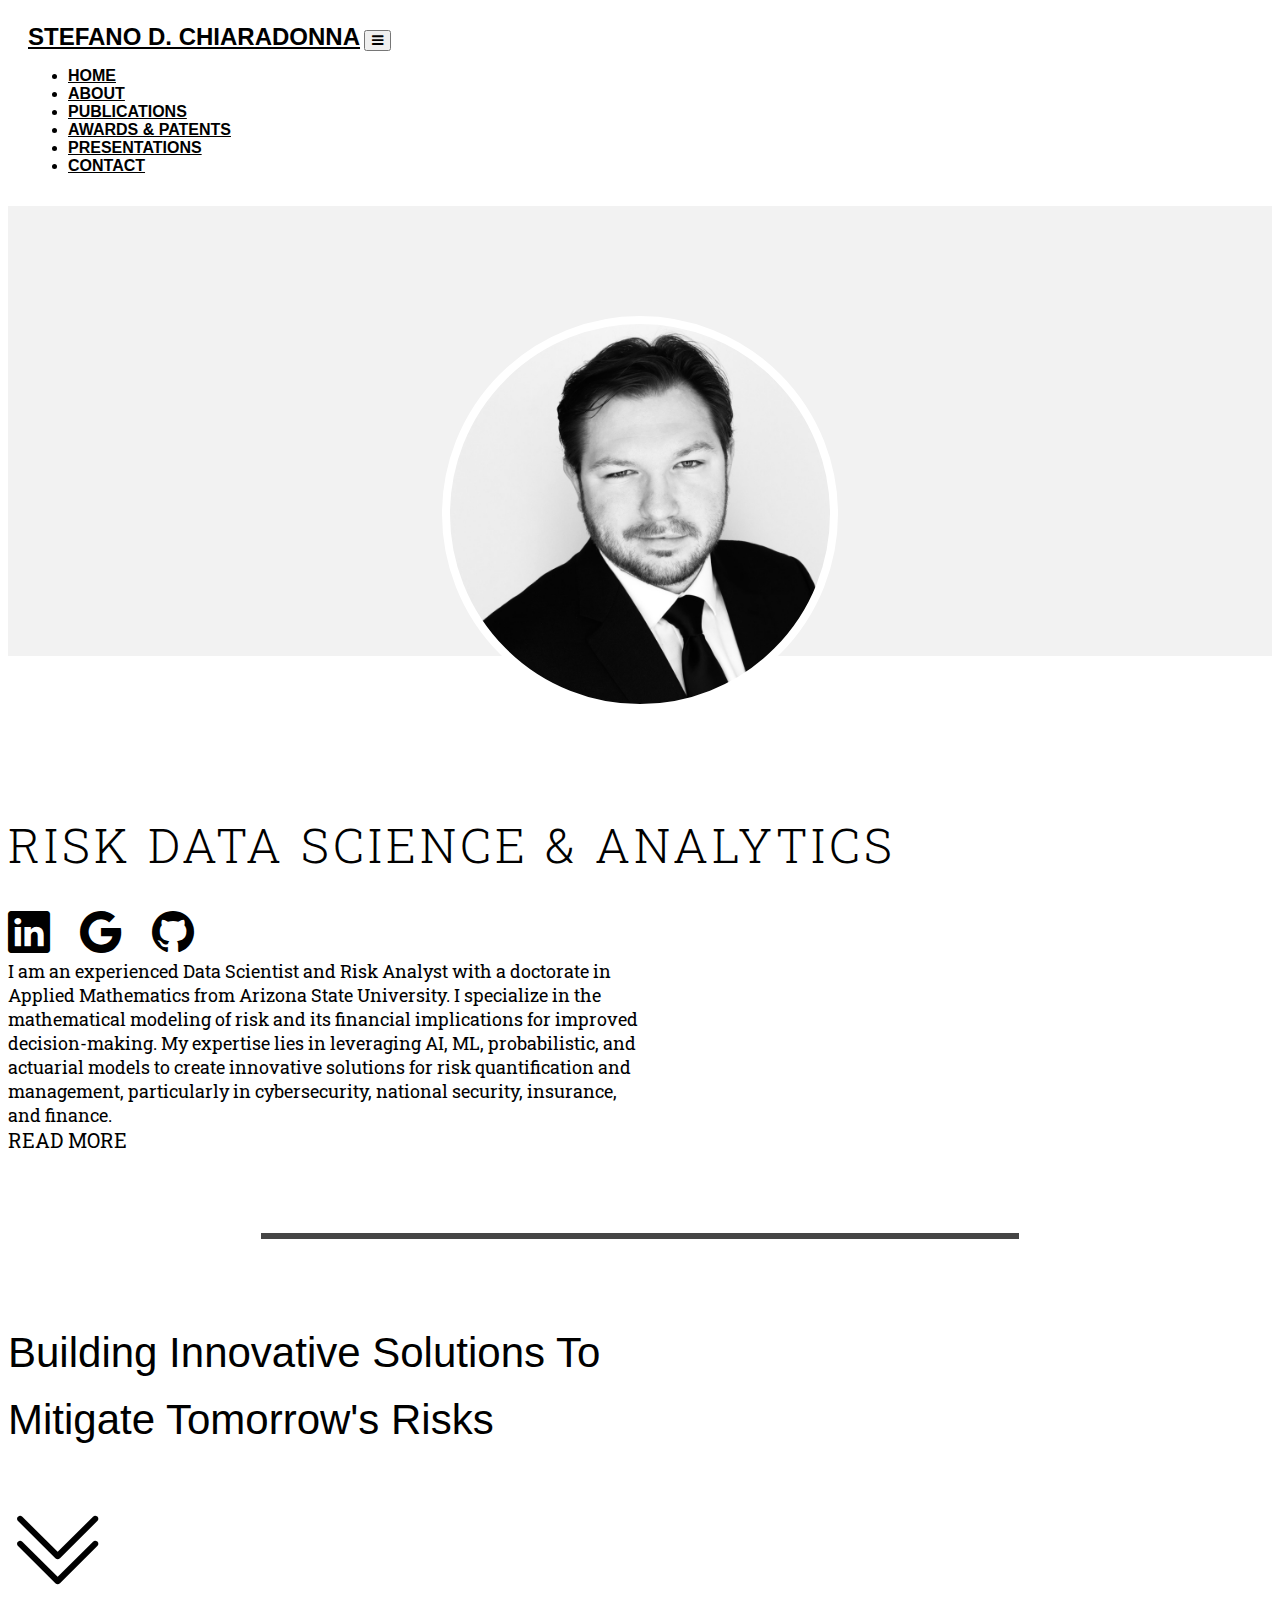
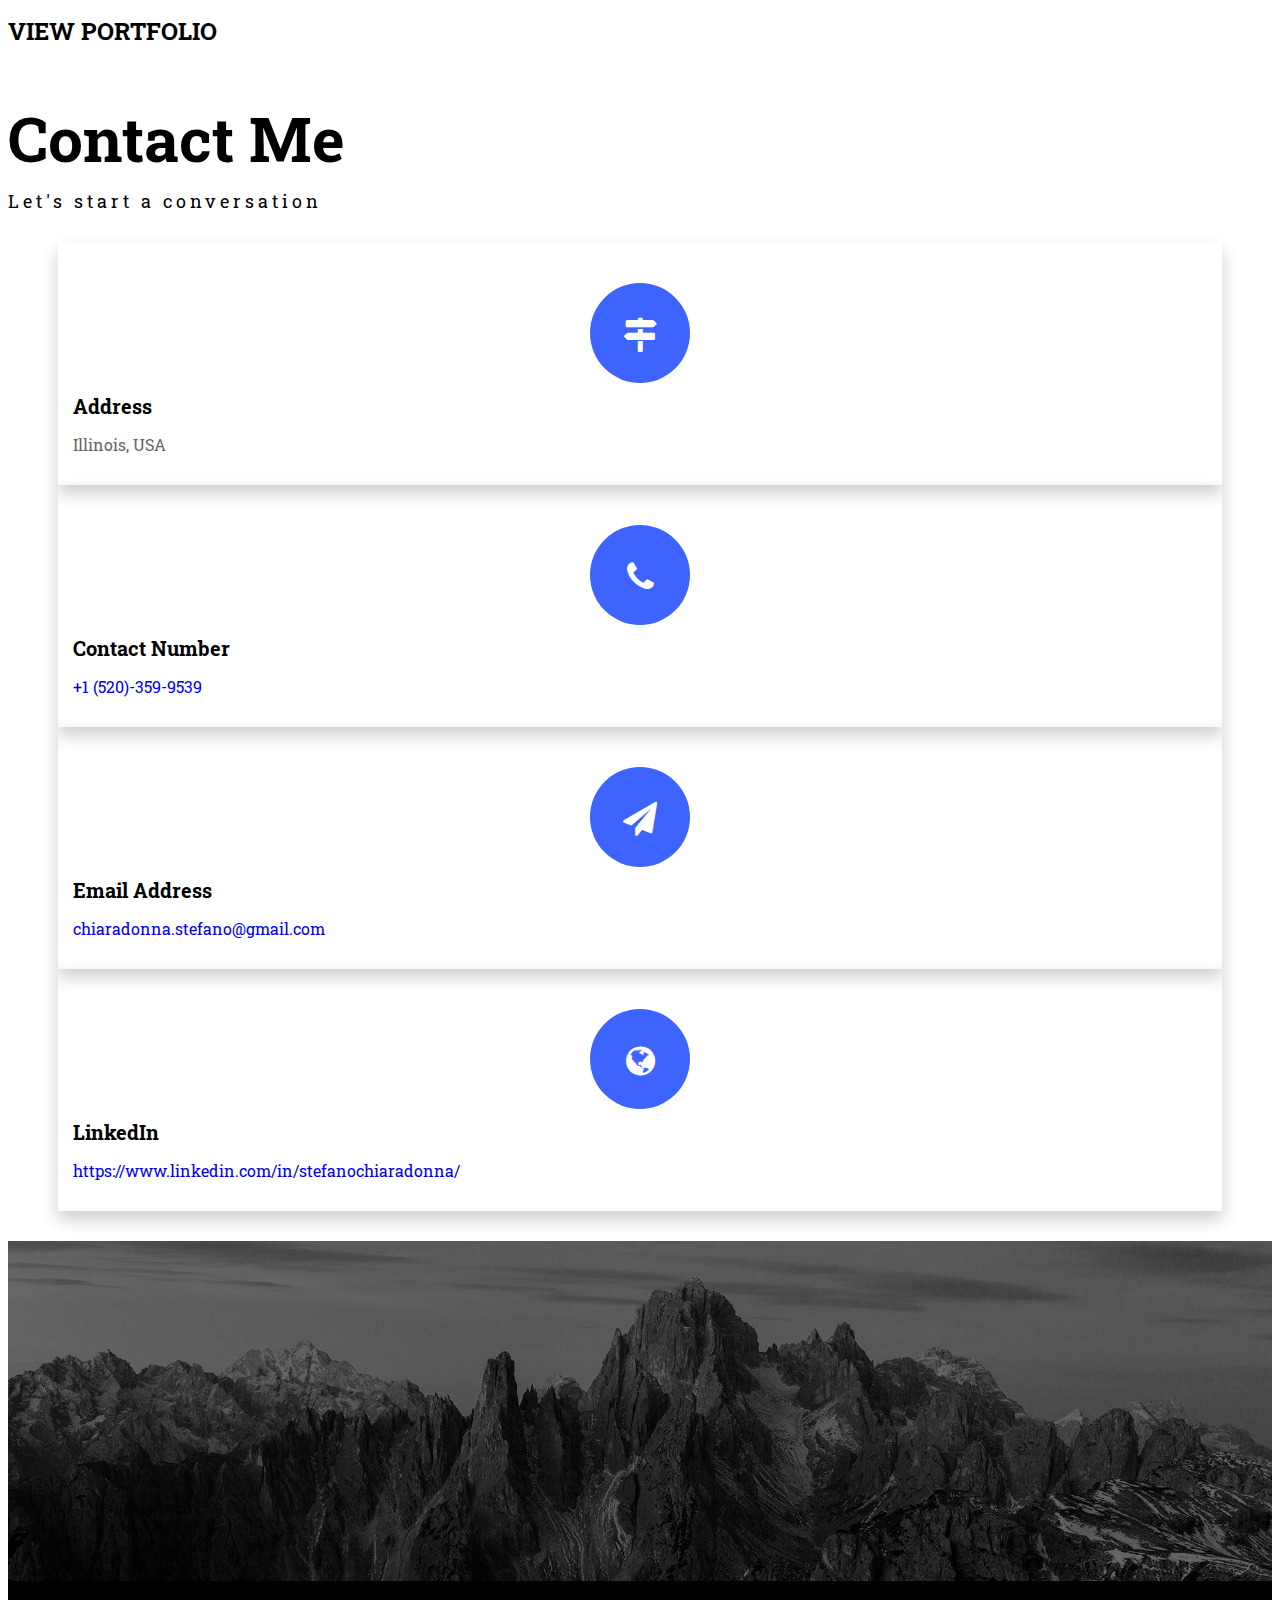
<file: index.html>
<!DOCTYPE html>
<html lang="en">

<head>
    <meta charset="UTF-8">
    <meta http-equiv="X-UA-Compatible" content="IE=edge">
    <meta name="viewport" content="width=device-width, initial-scale=1.0">
    <link rel="stylesheet" href="./css/style.css">
    <link rel="shortcut icon" href="./images/favicon-portfolio.png" type="image/x-icon">
    <link rel="stylesheet" href="https://cdnjs.cloudflare.com/ajax/libs/font-awesome/4.7.0/css/font-awesome.min.css">
    <link rel="stylesheet" href="https://cdn.jsdelivr.net/npm/bootstrap-icons@1.8.1/font/bootstrap-icons.css">
    <link href="https://cdn.jsdelivr.net/npm/bootstrap@5.1.3/dist/css/bootstrap.min.css" rel="stylesheet"
        integrity="sha384-1BmE4kWBq78iYhFldvKuhfTAU6auU8tT94WrHftjDbrCEXSU1oBoqyl2QvZ6jIW3" crossorigin="anonymous">
    <title>My Portfolio</title>
    <script src="https://cdn.jsdelivr.net/npm/bootstrap@5.1.3/dist/js/bootstrap.bundle.min.js"
        integrity="sha384-ka7Sk0Gln4gmtz2MlQnikT1wXgYsOg+OMhuP+IlRH9sENBO0LRn5q+8nbTov4+1p"
        crossorigin="anonymous"></script>
    <script src="https://cdn.jsdelivr.net/npm/@popperjs/core@2.10.2/dist/umd/popper.min.js"
        integrity="sha384-7+zCNj/IqJ95wo16oMtfsKbZ9ccEh31eOz1HGyDuCQ6wgnyJNSYdrPa03rtR1zdB"
        crossorigin="anonymous"></script>
    <script src="https://cdn.jsdelivr.net/npm/bootstrap@5.1.3/dist/js/bootstrap.min.js"
        integrity="sha384-QJHtvGhmr9XOIpI6YVutG+2QOK9T+ZnN4kzFN1RtK3zEFEIsxhlmWl5/YESvpZ13"
        crossorigin="anonymous"></script>
    <script src="https://code.jquery.com/jquery-3.4.1.slim.min.js"
        integrity="sha384-J6qa4849blE2+poT4WnyKhv5vZF5SrPo0iEjwBvKU7imGFAV0wwj1yYfoRSJoZ+n"
        crossorigin="anonymous"></script>
    <script src="https://cdn.jsdelivr.net/npm/popper.js@1.16.0/dist/umd/popper.min.js"
        integrity="sha384-Q6E9RHvbIyZFJoft+2mJbHaEWldlvI9IOYy5n3zV9zzTtmI3UksdQRVvoxMfooAo"
        crossorigin="anonymous"></script>
    <script src="https://stackpath.bootstrapcdn.com/bootstrap/4.4.1/js/bootstrap.min.js"
        integrity="sha384-wfSDF2E50Y2D1uUdj0O3uMBJnjuUD4Ih7YwaYd1iqfktj0Uod8GCExl3Og8ifwB6"
        crossorigin="anonymous"></script>
    <script src="js/nav.js"></script>
</head>

<body>
    <!-- Navbar Start -->
    <nav id="navbar" class="black navbar navbar-expand-lg fixed-top">
        <!-- Brand -->
        <a id="nav-logo" class="navbar-brand" href="index.html">Stefano D. Chiaradonna</a>

        <!-- Button collapsable -->
        <button class="navbar-toggler" id="nav-btn" type="button" data-toggle="collapse"
            data-target="#collapsibleNavbar">
            <span class="navbar-btn"><i class="fa fa-bars" aria-hidden="true"></i></span>
        </button>
        <!-- Links -->
        <div class="collapse navbar-collapse justify-content-end" id="collapsibleNavbar">
            <ul id="nav-ul" class="navbar-nav">
                <li class="nav-item navigation-list">
                    <a class="nav-link nav-custom-link" href="index.html">Home</a>
                </li>
                <li class="nav-item navigation-list">
                    <a class="nav-link nav-custom-link" href="about.html">About</a>
                </li>
                <li class="nav-item navigation-list">
                    <a class="nav-link nav-custom-link" href="pubs.html">Publications</a>
                </li>
                <li class="nav-item navigation-list">
                    <a class="nav-link nav-custom-link" href="awards.html">Awards & Patents</a>
                </li>
                <li class="nav-item navigation-list">
                    <a class="nav-link nav-custom-link" href="#my-portfolio">Presentations</a>
                </li>
                <li class="nav-item navigation-list">
                    <a class="nav-link nav-custom-link" href="#section-contact">Contact</a>
                </li>
            </ul>
        </div>
    </nav>
    <!-- Navbar End -->

    <main class="container-fluid main p-0">
        <!-- SECTION NO 1 -->
        <section class="container-fluid section-1">
            <div class="row section-1-inner">
                <div class="col section-1-inner-col">
                    <div class="image-frame mx-auto my-5">
                    </div>
                </div>
            </div>
        </section>


        <!-- SECTION NO 2 -->
        <section id="about-me" class="container-fluid section-2">
            <div class="row">
                <div class="col text-center">
                    <div class="primary-heading">
                        Risk Data Science & Analytics <!-- <span class="fw-bold primary-heading-bold"> Work </span> -->
                    </div>

                    <div class="section-7-icons">
                        <a href="https://www.linkedin.com/in/stefanochiaradonna/" class="social-icons"><i class="bi bi-linkedin icons"></i></a>
                        <a href="https://scholar.google.com/citations?user=FD_8gNEAAAAJ&hl=en&oi=ao" class="social-icons"><i class="bi bi-google icons"></i></a>
                        <a href="https://github.com/chiaradonnastefano" class="social-icons"><i class="bi bi-github icons"></i></a>
                    </div> 

                    <div class="paragraph mx-auto mt-2">
                    I am an experienced Data Scientist and Risk Analyst with a doctorate in Applied Mathematics from Arizona State University. 
                        I specialize in the mathematical modeling of risk and its financial implications for improved decision-making. 
                        My expertise lies in leveraging AI, ML, probabilistic, and actuarial models to create innovative solutions for risk quantification and management, 
                        particularly in cybersecurity, national security, insurance, and finance.
                    </div>
                    <a type="button" href="about.html" class="section-2-button fw-bold">Read More</a>
                </div>
            </div>
        </section>

        
        <!-- SECTION NO 4 -->
      <!--<section class="container-fluid section-4">
            <div class="row">
                <div class="col-lg-6">
                    <div class="section-4-left text-center text-lg-end pe-0 pe-lg-5">
                        <span class="section-4-heading text__light">Helping</span>
                        <span class="section-4-heading text__light">Build</span>
                        <span class="section-4-heading-bold fw-bolder">Digital</span>
                    </div>
                </div>
                <div class="col-lg-6">
                    <div class="section-4-right text-center text-lg-start">
                        <div class="sec4-blank"></div>
                        <div class="sec4-text">
                            Lorem ipsum dolor sit amet consectetur adipisicing elit. Minus est dolor iure voluptates.
                            Facere nostrum porro, velit veniam, architecto veritatis, libero a repellat quod quas atque
                            totam accusamus obcaecati delectus dicta! Suscipit ratione qui, nihil voluptates error
                            distinctio optio doloremque?
                        </div>
                    </div>
                </div>
            </div>
        </section> -->

        <!-- Divider -->
        <div class="bold-line"></div>


        <!-- SECTION NO 5 -->
        <section id="my-portfolio" class="container-fluid section-5">
            <div class="row">
                <div class="col">
                    <div class="section-5-text text-center mx-auto">
                        Building Innovative Solutions To Mitigate Tomorrow's Risks
                    </div>
                    <div class="section-5-icon text-center">
                        <i class="bi bi-chevron-double-down sec5-icon"></i>
                    </div>
                </div>
            </div>
            <div class="row">
                <div class="col text-center">
                    <div class="sec5-portfolio-head">
                        View Portfolio
                    </div>
                </div>
            </div>
            
            </section>

        <!-- SECTION CONTACT -->
        <section id="section-contact" class="container-fluid">
            <div class="row">
                <div class="col-12 text-center">
                    <div class="contact-heading">
                        Contact Me
                    </div>
                    <div class="contact-para">
                        Let's start a conversation
                    </div>
                </div>
            </div>
            <div class="row card-row-1">
                <div class="col-lg-3 col-md-6">
                    <div class="card text-center custom-card">
                        <!-- <div class="card-header"></div> -->
                        <div class="card-body">
                            <div class="card-circle">
                                <div class="card-circle-icon"><i class="fa fa-map-signs" aria-hidden="true"></i></div>
                            </div>
                            <div class="card-heading">Address</div>
                            <div class="card-para">Illinois, USA</div>
                        </div>
                        <!-- <div class="card-footer"></div> -->
                    </div>
                </div>
                <div class="col-lg-3 col-md-6">
                    <div class="card text-center custom-card mt-5 mt-md-0">
                        <!-- <div class="card-header"></div> -->
                        <div class="card-body">
                            <div class="card-circle">
                                <div class="card-circle-icon"><i class="fa fa-phone" aria-hidden="true"></i></div>
                            </div>
                            <div class="card-heading">Contact Number</div>
                            <div class="card-para"><a class="card-link" href="https://wa.me/+92xxxxxxxxxx">+1 (520)-359-9539</div></a>
                        </div>
                        <!-- <div class="card-footer"></div> -->
                    </div>
                </div>
                <div class="col-lg-3 col-md-6">
                    <div class="card text-center custom-card mt-5 mt-lg-0">
                        <!-- <div class="card-header"></div> -->
                        <div class="card-body">
                            <div class="card-circle">
                                <div class="card-circle-icon"><i class="fa fa-paper-plane" aria-hidden="true"></i></div>
                            </div>
                            <div class="card-heading">Email Address</div>
                            <div class="card-para"><a class="card-link"
                                    href="mailto:email@example.com">chiaradonna.stefano@gmail.com</div></a>
                        </div>
                        <!-- <div class="card-footer"></div> -->
                    </div>
                </div>
                <div class="col-lg-3 col-md-6">
                    <div class="card text-center custom-card mt-5 mt-lg-0">
                        <!-- <div class="card-header"></div> -->
                        <div class="card-body">
                            <div class="card-circle">
                                <div class="card-circle-icon"><i class="fa fa-globe" aria-hidden="true"></i></div>
                            </div>
                            <div class="card-heading">LinkedIn</div>
                            <div class="card-para"><a class="card-link" href="#">https://www.linkedin.com/in/stefanochiaradonna/</a></div>
                        </div>
                        <!-- <div class="card-footer"></div> -->
                    </div>
                </div>
            </div>
        </section>


        <!-- SECTION NO 7 -->
        <section class="container-fluid section-7">
            <div class="row section-7-inner mx-auto text-center">
                <div class="col">
                </div>
            </div>
        </section> 

        <!-- SECTION NO 8 -->
        <footer class="container-fluid footer">
            <div class="row section-footer-inner mx-auto">
                <div class="col-sm-4">
                    <div class="footer-headline">
                         <!--  Headline -->
                    </div>
                    <div class="footer-text">
                       <!--  Sample text--> 
                    </div>
                </div>
                <div class="col-sm-4 mt-5 mt-sm-0">
                    <div class="footer-headline">
                         <!--  Headline -->
                    </div>
                    <div class="footer-text">
                         <!--  Sample text -->
                    </div>
                </div>
                <div class="col-sm-4 mt-5 mt-sm-0">
                    <div class="footer-headline">
                         <!--  Headline -->
                    </div>
                    <div class="footer-text">
                         <!--  Sample text -->
                    </div>
                </div>
            </div>

            <!-- Divider -->
            <hr style="border-bottom: 1px solid #FFFFFF;">

            <div class="row section-footer-inner">
                <div class="col">
                    <div class="footer-copyright text-center mt-2">
                        <!--Footer Text -->
                    </div>
                </div>
            </div>
        </footer>
    </main>
</body>

</html>
</file>
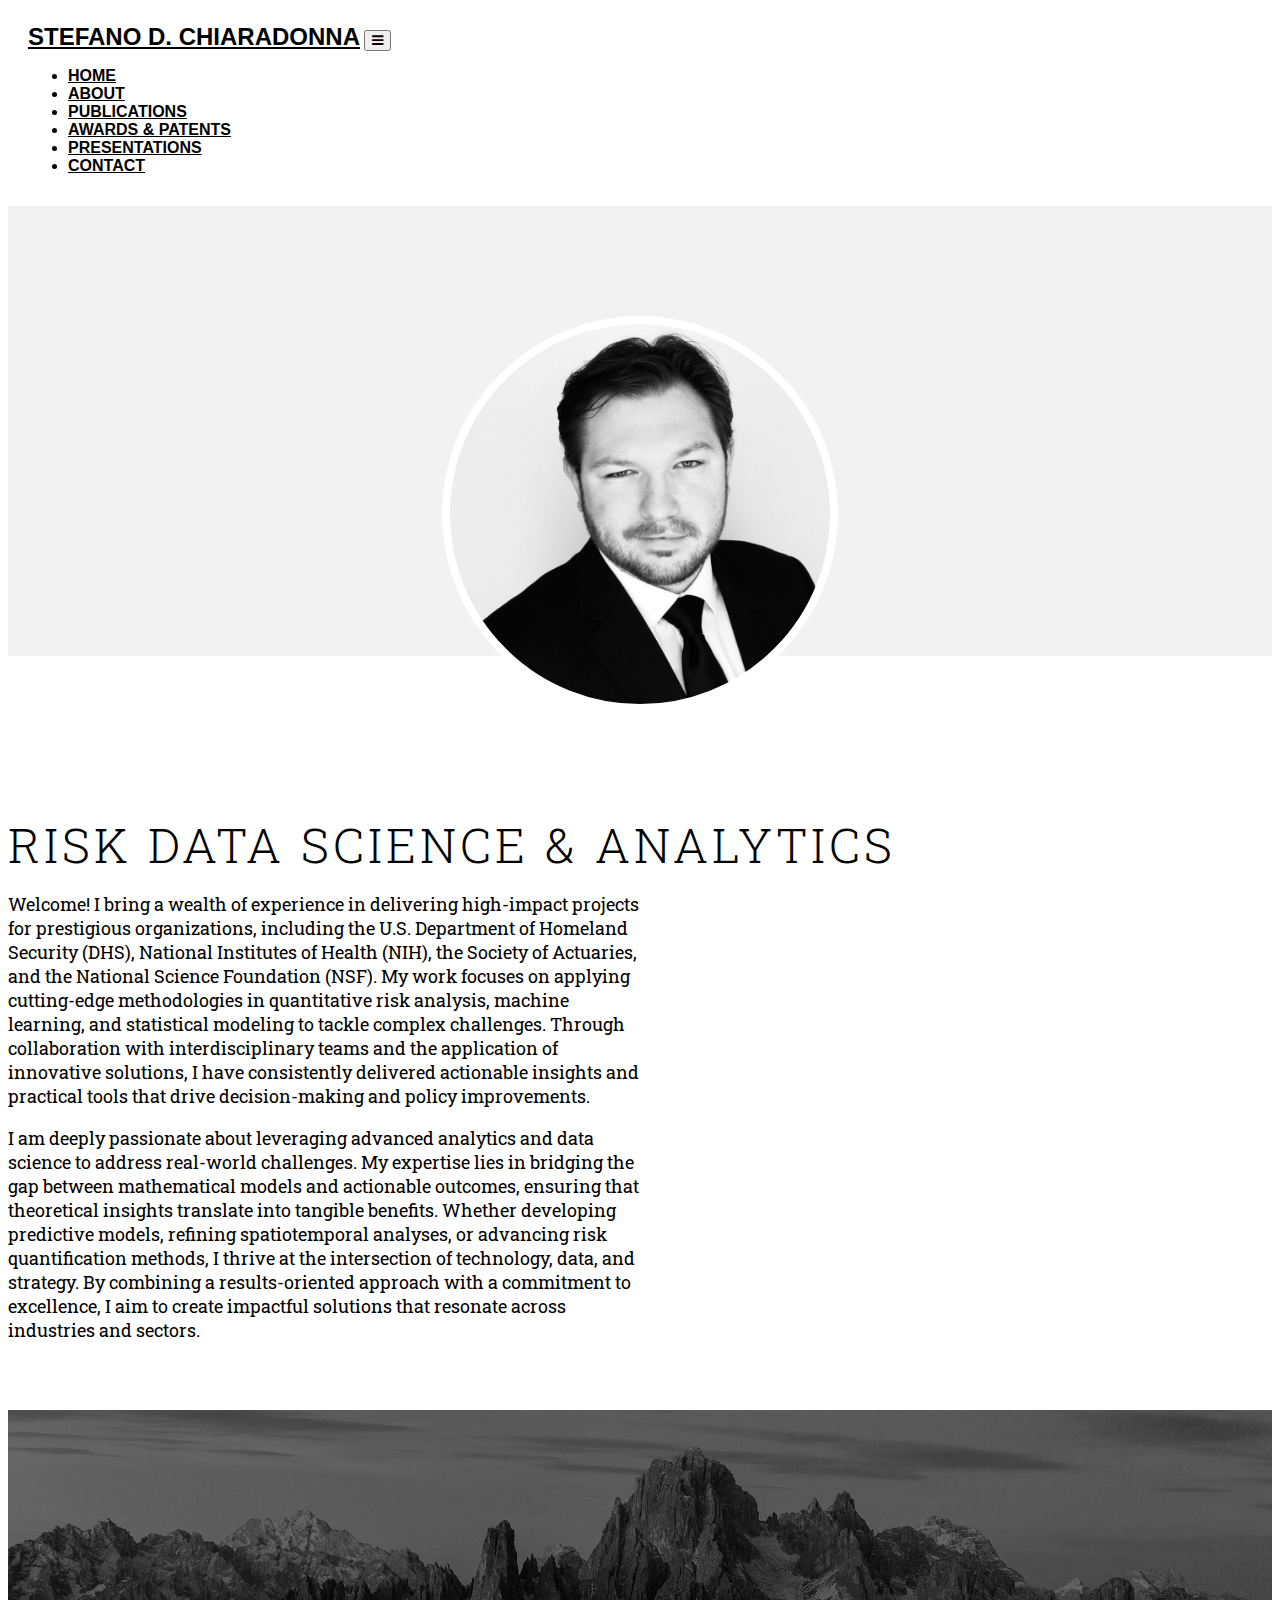
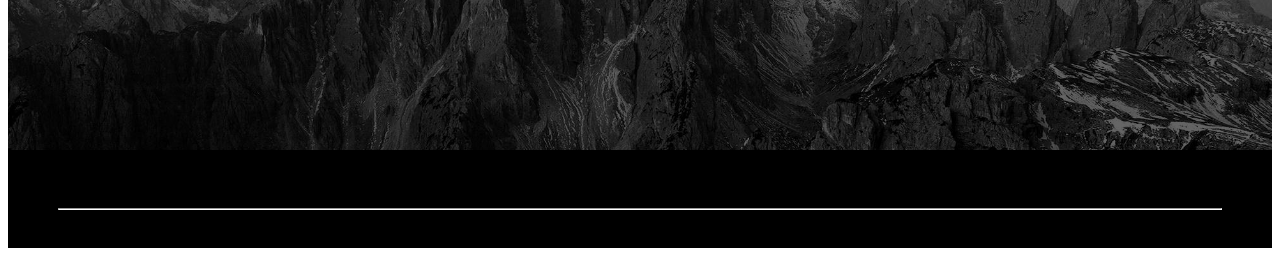
<file: about.html>
<!DOCTYPE html>
<html lang="en">

<head>
    <meta charset="UTF-8">
    <meta http-equiv="X-UA-Compatible" content="IE=edge">
    <meta name="viewport" content="width=device-width, initial-scale=1.0">
    <link rel="stylesheet" href="./css/style.css">
    <link rel="shortcut icon" href="./images/favicon-portfolio.png" type="image/x-icon">
    <link rel="stylesheet" href="https://cdnjs.cloudflare.com/ajax/libs/font-awesome/4.7.0/css/font-awesome.min.css">
    <link rel="stylesheet" href="https://cdn.jsdelivr.net/npm/bootstrap-icons@1.8.1/font/bootstrap-icons.css">
    <link href="https://cdn.jsdelivr.net/npm/bootstrap@5.1.3/dist/css/bootstrap.min.css" rel="stylesheet"
        integrity="sha384-1BmE4kWBq78iYhFldvKuhfTAU6auU8tT94WrHftjDbrCEXSU1oBoqyl2QvZ6jIW3" crossorigin="anonymous">
    <title>About</title>
    <script src="https://cdn.jsdelivr.net/npm/bootstrap@5.1.3/dist/js/bootstrap.bundle.min.js"
        integrity="sha384-ka7Sk0Gln4gmtz2MlQnikT1wXgYsOg+OMhuP+IlRH9sENBO0LRn5q+8nbTov4+1p"
        crossorigin="anonymous"></script>
    <script src="https://cdn.jsdelivr.net/npm/@popperjs/core@2.10.2/dist/umd/popper.min.js"
        integrity="sha384-7+zCNj/IqJ95wo16oMtfsKbZ9ccEh31eOz1HGyDuCQ6wgnyJNSYdrPa03rtR1zdB"
        crossorigin="anonymous"></script>
    <script src="https://cdn.jsdelivr.net/npm/bootstrap@5.1.3/dist/js/bootstrap.min.js"
        integrity="sha384-QJHtvGhmr9XOIpI6YVutG+2QOK9T+ZnN4kzFN1RtK3zEFEIsxhlmWl5/YESvpZ13"
        crossorigin="anonymous"></script>
    <script src="https://code.jquery.com/jquery-3.4.1.slim.min.js"
        integrity="sha384-J6qa4849blE2+poT4WnyKhv5vZF5SrPo0iEjwBvKU7imGFAV0wwj1yYfoRSJoZ+n"
        crossorigin="anonymous"></script>
    <script src="https://cdn.jsdelivr.net/npm/popper.js@1.16.0/dist/umd/popper.min.js"
        integrity="sha384-Q6E9RHvbIyZFJoft+2mJbHaEWldlvI9IOYy5n3zV9zzTtmI3UksdQRVvoxMfooAo"
        crossorigin="anonymous"></script>
    <script src="https://stackpath.bootstrapcdn.com/bootstrap/4.4.1/js/bootstrap.min.js"
        integrity="sha384-wfSDF2E50Y2D1uUdj0O3uMBJnjuUD4Ih7YwaYd1iqfktj0Uod8GCExl3Og8ifwB6"
        crossorigin="anonymous"></script>
    <script src="js/nav.js"></script>
</head>

<body>
    <!-- Navbar Start -->
    <nav id="navbar" class="black navbar navbar-expand-lg fixed-top">
        <!-- Brand -->
        <a id="nav-logo" class="navbar-brand" href="home.html">Stefano D. Chiaradonna</a>

        <!-- Button collapsable -->
        <button class="navbar-toggler" id="nav-btn" type="button" data-toggle="collapse"
            data-target="#collapsibleNavbar">
            <span class="navbar-btn"><i class="fa fa-bars" aria-hidden="true"></i></span>
        </button>
        <!-- Links -->
        <div class="collapse navbar-collapse justify-content-end" id="collapsibleNavbar">
            <ul id="nav-ul" class="navbar-nav">
                <li class="nav-item navigation-list">
                    <a class="nav-link nav-custom-link" href="home.html">Home</a>
                </li>
                <li class="nav-item navigation-list">
                    <a class="nav-link nav-custom-link" href="about.html">About</a>
                </li>
                <li class="nav-item navigation-list">
                    <a class="nav-link nav-custom-link" href="pubs.html">Publications</a>
                </li>
                <li class="nav-item navigation-list">
                    <a class="nav-link nav-custom-link" href="awards.html">Awards & Patents</a>
                </li>
                <li class="nav-item navigation-list">
                    <a class="nav-link nav-custom-link" href="present.html">Presentations</a>
                </li>
                </li>
                <li class="nav-item navigation-list">
                <a class="nav-link nav-custom-link" href="home.html#section-contact">Contact</a>
                </li>
            </ul>
        </div>
    </nav>
    <!-- Navbar End -->

    <main class="container-fluid main p-0">
        <!-- SECTION NO 1 -->
        <section class="container-fluid section-1">
            <div class="row section-1-inner">
                <div class="col section-1-inner-col">
                    <div class="image-frame mx-auto my-5">
                    </div>
                </div>
            </div>
        </section>


        <!-- SECTION NO 2 -->
<section id="about-me" class="container-fluid section-2">
    <div class="row">
        <div class="col text-center">
            <div class="primary-heading">
                Risk Data Science & Analytics <!-- <span class="fw-bold primary-heading-bold"> Work </span> -->
            </div>

            <div class="paragraph mx-auto mt-2" style="text-align: left;">
                <p>
                    Welcome! I bring a wealth of experience in delivering high-impact projects for prestigious organizations, including the U.S. Department of Homeland Security (DHS), 
                    National Institutes of Health (NIH), the Society of Actuaries, and the National Science Foundation (NSF). My work focuses on applying cutting-edge methodologies in 
                    quantitative risk analysis, machine learning, and statistical modeling to tackle complex challenges. Through collaboration with interdisciplinary teams and the application 
                    of innovative solutions, I have consistently delivered actionable insights and practical tools that drive decision-making and policy improvements.
                </p>

                <p>
                    I am deeply passionate about leveraging advanced analytics and data science to address real-world challenges. My expertise lies in bridging the gap between mathematical 
                    models and actionable outcomes, ensuring that theoretical insights translate into tangible benefits. Whether developing predictive models, refining spatiotemporal analyses, 
                    or advancing risk quantification methods, I thrive at the intersection of technology, data, and strategy. By combining a results-oriented approach with a commitment to 
                    excellence, I aim to create impactful solutions that resonate across industries and sectors.
                </p>
            </div>
        </div>
    </div>
</section>


        <!-- SECTION NO 7 -->
        <section class="container-fluid section-7">
            <div class="row section-7-inner mx-auto text-center">
                <div class="col">
                </div>
            </div>
        </section> 

        <!-- SECTION NO 8 -->
        <footer class="container-fluid footer">
            <div class="row section-footer-inner mx-auto">
                <div class="col-sm-4">
                    <div class="footer-headline">
                         <!--  Headline -->
                    </div>
                    <div class="footer-text">
                       <!--  Sample text--> 
                    </div>
                </div>
                <div class="col-sm-4 mt-5 mt-sm-0">
                    <div class="footer-headline">
                         <!--  Headline -->
                    </div>
                    <div class="footer-text">
                         <!--  Sample text -->
                    </div>
                </div>
                <div class="col-sm-4 mt-5 mt-sm-0">
                    <div class="footer-headline">
                         <!--  Headline -->
                    </div>
                    <div class="footer-text">
                         <!--  Sample text -->
                    </div>
                </div>
            </div>

            <!-- Divider -->
            <hr style="border-bottom: 1px solid #FFFFFF;">

            <div class="row section-footer-inner">
                <div class="col">
                    <div class="footer-copyright text-center mt-2">
                        <!--Footer Text -->
                    </div>
                </div>
            </div>
        </footer>
    </main>
</body>

</html>
</file>
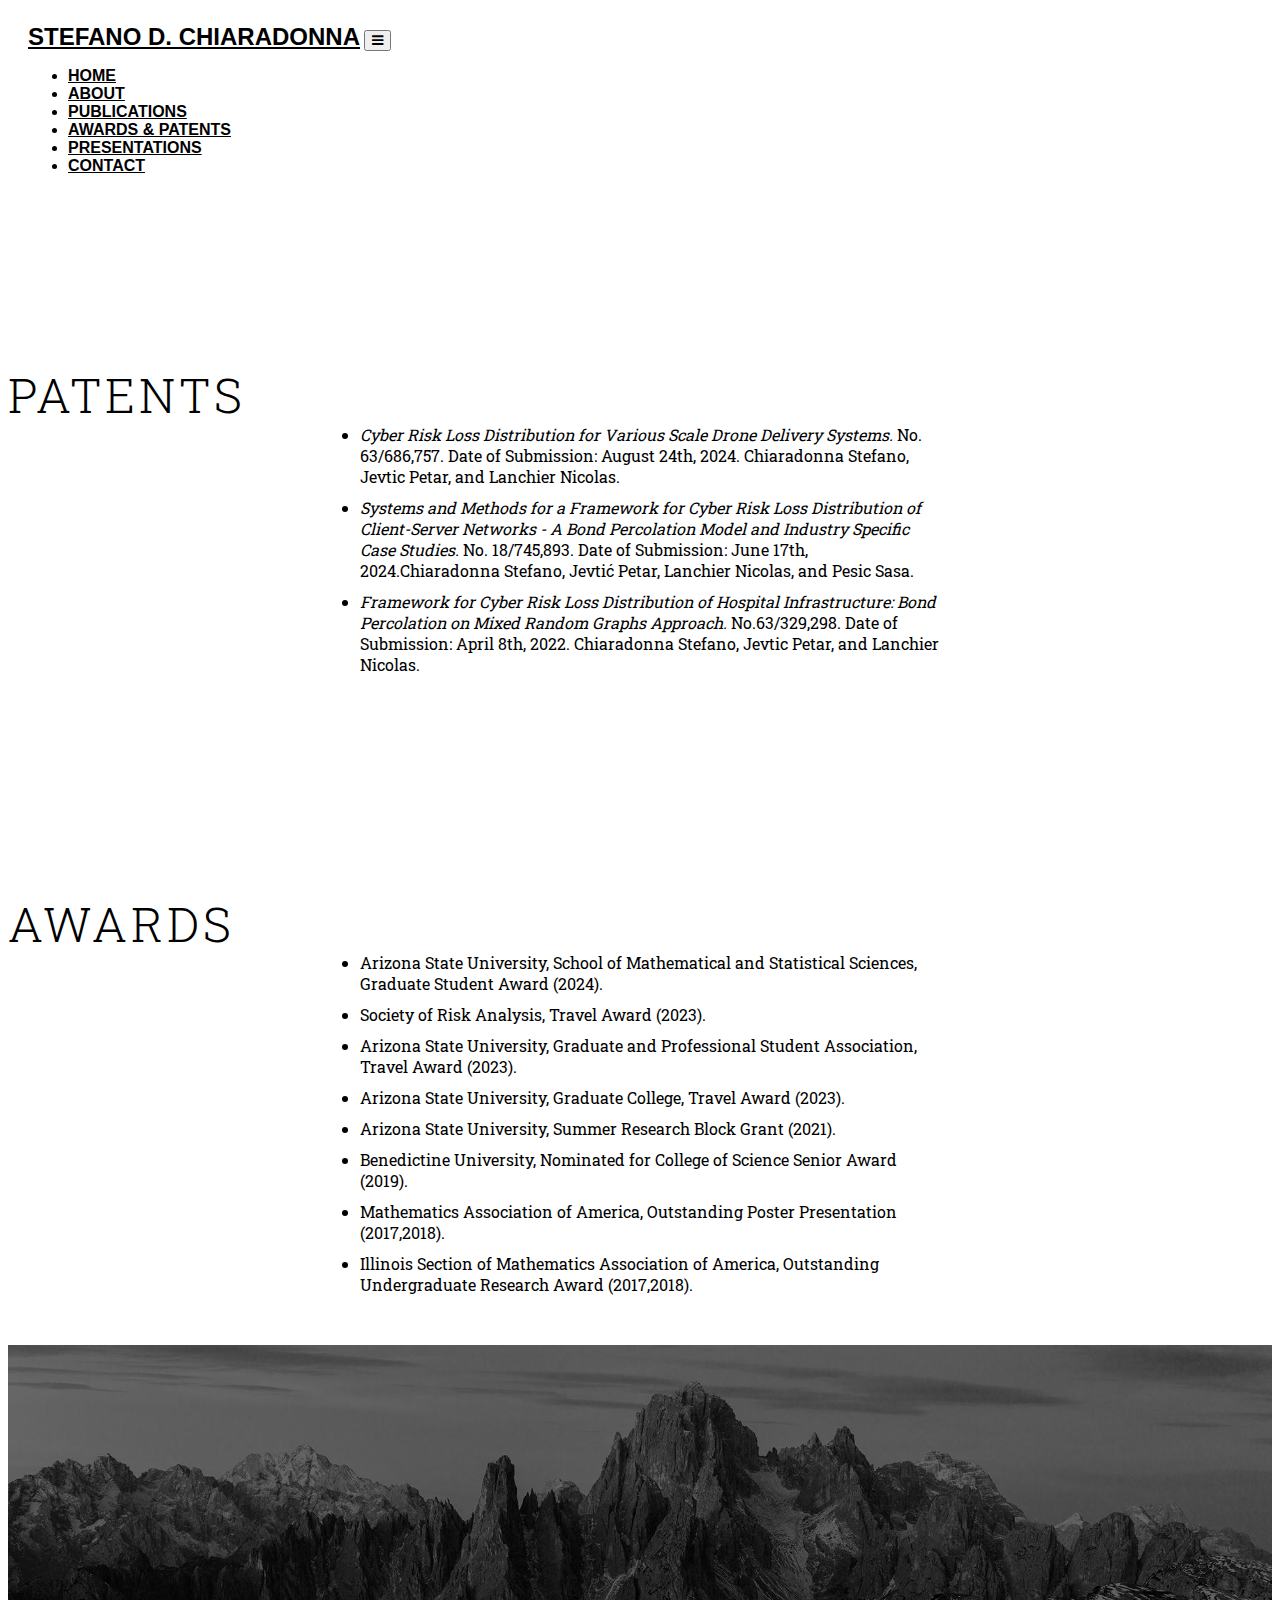
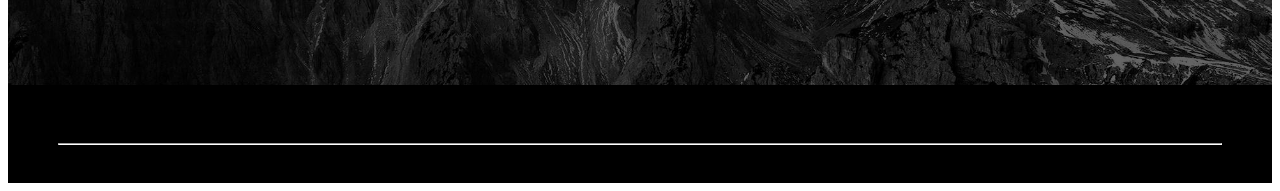
<file: awards.html>
<!DOCTYPE html>
<html lang="en">

<head>
    <meta charset="UTF-8">
    <meta http-equiv="X-UA-Compatible" content="IE=edge">
    <meta name="viewport" content="width=device-width, initial-scale=1.0">
    <link rel="stylesheet" href="./css/style.css">
    <link rel="shortcut icon" href="./images/favicon-portfolio.png" type="image/x-icon">
    <link rel="stylesheet" href="https://cdnjs.cloudflare.com/ajax/libs/font-awesome/4.7.0/css/font-awesome.min.css">
    <link rel="stylesheet" href="https://cdn.jsdelivr.net/npm/bootstrap-icons@1.8.1/font/bootstrap-icons.css">
    <link href="https://cdn.jsdelivr.net/npm/bootstrap@5.1.3/dist/css/bootstrap.min.css" rel="stylesheet"
        integrity="sha384-1BmE4kWBq78iYhFldvKuhfTAU6auU8tT94WrHftjDbrCEXSU1oBoqyl2QvZ6jIW3" crossorigin="anonymous">
    <title>Awards & Patents </title>
    <script src="https://cdn.jsdelivr.net/npm/bootstrap@5.1.3/dist/js/bootstrap.bundle.min.js"
        integrity="sha384-ka7Sk0Gln4gmtz2MlQnikT1wXgYsOg+OMhuP+IlRH9sENBO0LRn5q+8nbTov4+1p"
        crossorigin="anonymous"></script>
    <script src="https://cdn.jsdelivr.net/npm/@popperjs/core@2.10.2/dist/umd/popper.min.js"
        integrity="sha384-7+zCNj/IqJ95wo16oMtfsKbZ9ccEh31eOz1HGyDuCQ6wgnyJNSYdrPa03rtR1zdB"
        crossorigin="anonymous"></script>
    <script src="https://cdn.jsdelivr.net/npm/bootstrap@5.1.3/dist/js/bootstrap.min.js"
        integrity="sha384-QJHtvGhmr9XOIpI6YVutG+2QOK9T+ZnN4kzFN1RtK3zEFEIsxhlmWl5/YESvpZ13"
        crossorigin="anonymous"></script>
    <script src="https://code.jquery.com/jquery-3.4.1.slim.min.js"
        integrity="sha384-J6qa4849blE2+poT4WnyKhv5vZF5SrPo0iEjwBvKU7imGFAV0wwj1yYfoRSJoZ+n"
        crossorigin="anonymous"></script>
    <script src="https://cdn.jsdelivr.net/npm/popper.js@1.16.0/dist/umd/popper.min.js"
        integrity="sha384-Q6E9RHvbIyZFJoft+2mJbHaEWldlvI9IOYy5n3zV9zzTtmI3UksdQRVvoxMfooAo"
        crossorigin="anonymous"></script>
    <script src="https://stackpath.bootstrapcdn.com/bootstrap/4.4.1/js/bootstrap.min.js"
        integrity="sha384-wfSDF2E50Y2D1uUdj0O3uMBJnjuUD4Ih7YwaYd1iqfktj0Uod8GCExl3Og8ifwB6"
        crossorigin="anonymous"></script>
    <script src="js/nav.js"></script>
</head>

<body>
    <!-- Navbar Start -->
    <nav id="navbar" class="black navbar navbar-expand-lg fixed-top">
        <!-- Brand -->
        <a id="nav-logo" class="navbar-brand" href="home.html">Stefano D. Chiaradonna</a>

        <!-- Button collapsable -->
        <button class="navbar-toggler" id="nav-btn" type="button" data-toggle="collapse"
            data-target="#collapsibleNavbar">
            <span class="navbar-btn"><i class="fa fa-bars" aria-hidden="true"></i></span>
        </button>
        <!-- Links -->
        <div class="collapse navbar-collapse justify-content-end" id="collapsibleNavbar">
            <ul id="nav-ul" class="navbar-nav">
                <li class="nav-item navigation-list">
                    <a class="nav-link nav-custom-link" href="home.html">Home</a>
                </li>
                <li class="nav-item navigation-list">
                    <a class="nav-link nav-custom-link" href="about.html">About</a>
                </li>
                <li class="nav-item navigation-list">
                    <a class="nav-link nav-custom-link" href="pubs.html">Publications</a>
                </li>
                <li class="nav-item navigation-list">
                    <a class="nav-link nav-custom-link" href="awards.html">Awards & Patents</a>
                </li>
                <li class="nav-item navigation-list">
                    <a class="nav-link nav-custom-link" href="present.html">Presentations</a>
                </li>
                    <li class="nav-item navigation-list">
                    <a class="nav-link nav-custom-link" href="home.html#section-contact">Contact</a>
                </li>
            </ul>
        </div>
    </nav>
 <!-- Navbar End -->

    
    <main class="container-fluid main p-0">

<section class="container-fluid section-2">
    <div class="row">
        <div class="col">
            <div class="primary-heading text-center">
                Patents <!-- <span class="fw-bold primary-heading-bold"> Work </span> -->
            </div>

            <!-- Properly left-aligned bullet points -->
            <div class="mt-3" style="max-width: 600px; margin: 0 auto;">
                <ul style="list-style-position: outside; text-align: left; margin: 0; padding-left: 20px;">
                    <li style="padding-bottom: 10px;"> <i>Cyber Risk Loss Distribution for Various Scale Drone Delivery Systems.</i>  No. 63/686,757. Date of Submission: August 24th, 2024.
                        Chiaradonna Stefano, Jevtic Petar, and Lanchier Nicolas.   </li>
                    
                    <li style="padding-bottom: 10px;"> <i>Systems and Methods for a Framework for Cyber Risk Loss Distribution of Client-Server Networks - A Bond Percolation Model and Industry 
                        Specific Case Studies.</i>  No. 18/745,893. Date of Submission: June 17th, 2024.Chiaradonna Stefano, Jevtić Petar, Lanchier Nicolas, and Pesic Sasa. </li>
                     
                    <li style="padding-bottom: 10px;"> <i>Framework for Cyber Risk Loss Distribution of Hospital Infrastructure: Bond Percolation on Mixed Random Graphs Approach.</i>  No.63/329,298. 
                        Date of Submission: April 8th, 2022. Chiaradonna Stefano, Jevtic Petar, and Lanchier Nicolas. </li>
                </ul>
            </div>
        </div>
    </div>
</section>


<section class="container-fluid section-2">
    <div class="row">
        <div class="col">
            <div class="primary-heading text-center">
                Awards <!-- <span class="fw-bold primary-heading-bold"> Work </span> -->
            </div>

            <!-- Properly left-aligned bullet points -->
            <div class="mt-3" style="max-width: 600px; margin: 0 auto;">
                <ul style="list-style-position: outside; text-align: left; margin: 0; padding-left: 20px;">
                    <li style="padding-bottom: 10px;"> Arizona State University, School of Mathematical and Statistical Sciences, Graduate Student Award (2024).  </li>
                    <li style="padding-bottom: 10px;"> Society of Risk Analysis, Travel Award (2023). </li>
                    <li style="padding-bottom: 10px;"> Arizona State University, Graduate and Professional Student Association, Travel Award (2023). </li>
                    <li style="padding-bottom: 10px;"> Arizona State University, Graduate College, Travel Award (2023). </li>
                    <li style="padding-bottom: 10px;"> Arizona State University, Summer Research Block Grant (2021). </li>
                    <li style="padding-bottom: 10px;"> Benedictine University, Nominated for College of Science Senior Award (2019). </li>
                    <li style="padding-bottom: 10px;"> Mathematics Association of America, Outstanding Poster Presentation (2017,2018). </li>
                    <li> Illinois Section of  Mathematics Association of America, Outstanding Undergraduate Research Award (2017,2018). </li>
                </ul>
            </div>
        </div>
    </div>
</section>




        <!-- SECTION NO 7 -->
        <section class="container-fluid section-7">
            <div class="row section-7-inner mx-auto text-center">
                <div class="col">
                </div>
            </div>
        </section> 

        <!-- SECTION NO 8 -->
        <footer class="container-fluid footer">
            <div class="row section-footer-inner mx-auto">
                <div class="col-sm-4">
                    <div class="footer-headline">
                         <!--  Headline -->
                    </div>
                    <div class="footer-text">
                       <!--  Sample text--> 
                    </div>
                </div>
                <div class="col-sm-4 mt-5 mt-sm-0">
                    <div class="footer-headline">
                         <!--  Headline -->
                    </div>
                    <div class="footer-text">
                         <!--  Sample text -->
                    </div>
                </div>
                <div class="col-sm-4 mt-5 mt-sm-0">
                    <div class="footer-headline">
                         <!--  Headline -->
                    </div>
                    <div class="footer-text">
                         <!--  Sample text -->
                    </div>
                </div>
            </div>

            <!-- Divider -->
            <hr style="border-bottom: 1px solid #FFFFFF;">

            <div class="row section-footer-inner">
                <div class="col">
                    <div class="footer-copyright text-center mt-2">
                        <!--Footer Text -->
                    </div>
                </div>
            </div>
        </footer>
    </main>
</body>

</html>
</file>
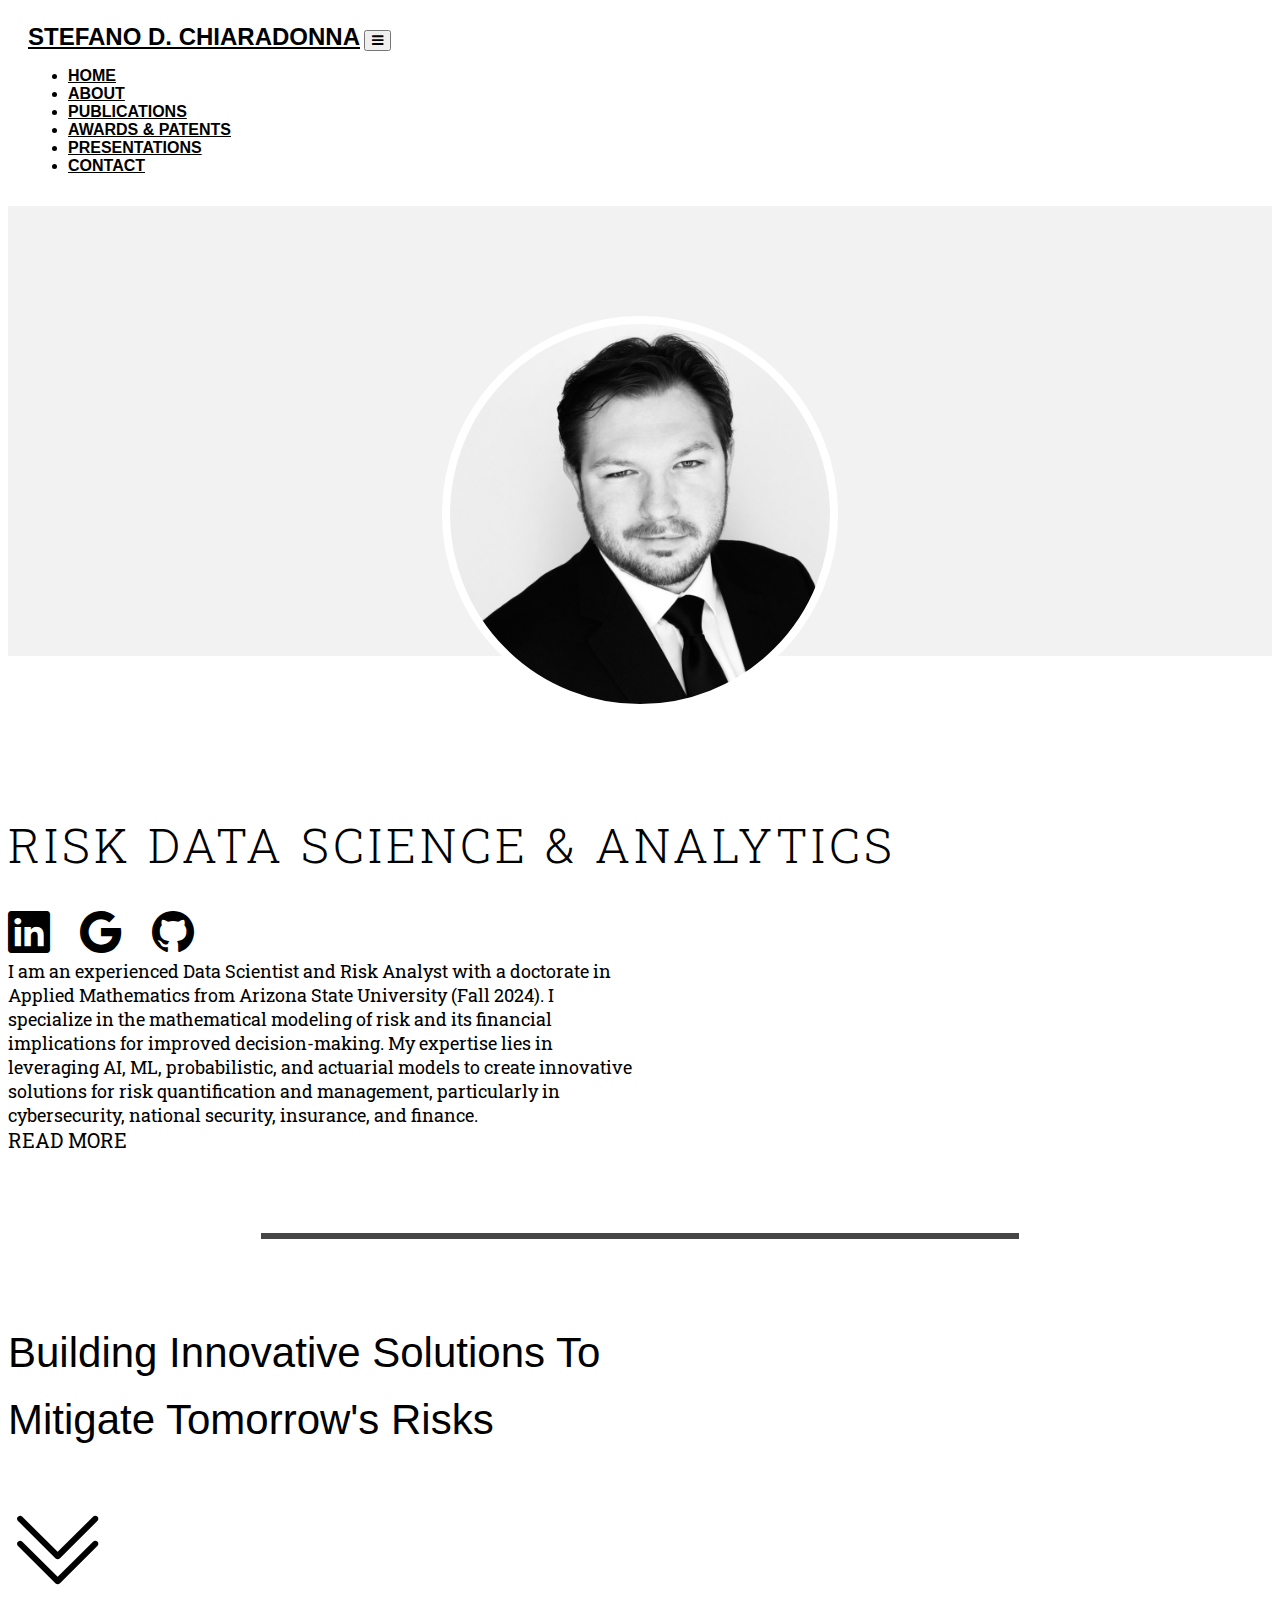
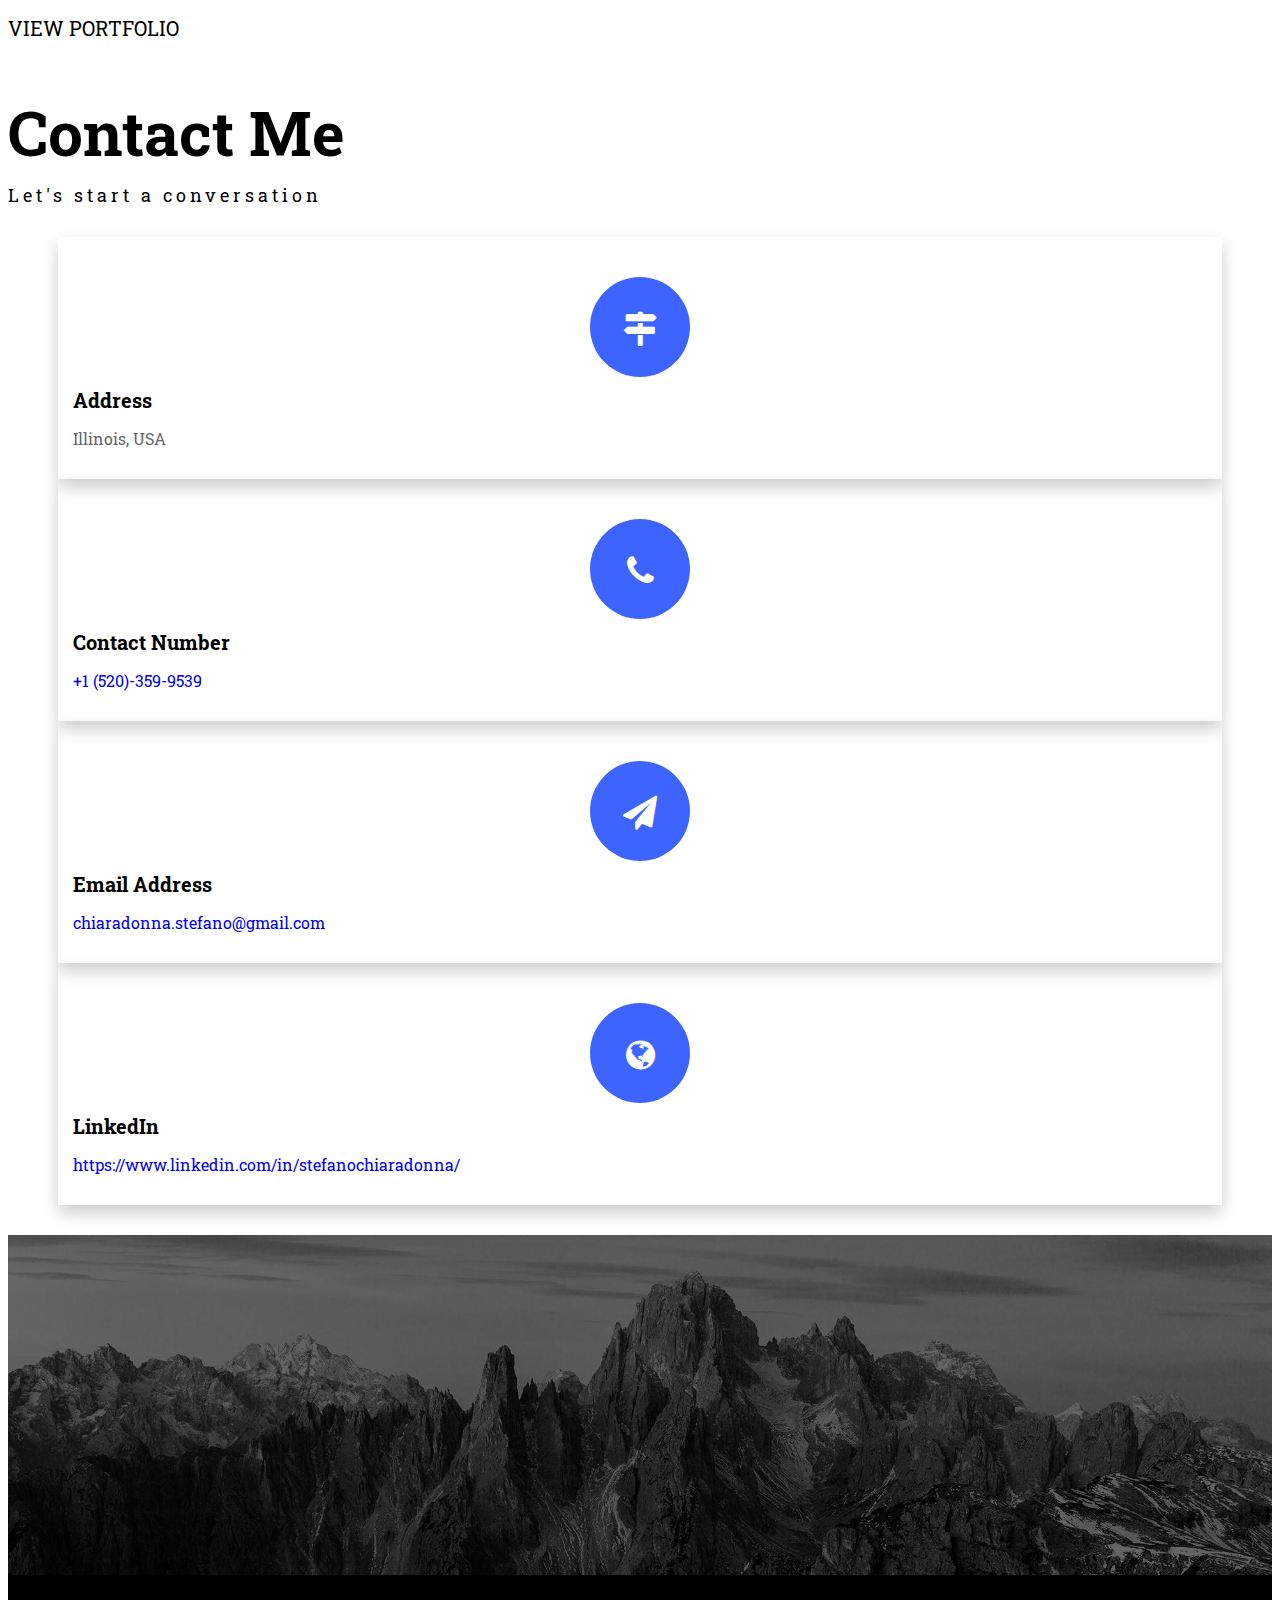
<file: home.html>
<!DOCTYPE html>
<html lang="en">

<head>
    <meta charset="UTF-8">
    <meta http-equiv="X-UA-Compatible" content="IE=edge">
    <meta name="viewport" content="width=device-width, initial-scale=1.0">
    <link rel="stylesheet" href="./css/style.css">
    <link rel="shortcut icon" href="./images/favicon-portfolio.png" type="image/x-icon">
    <link rel="stylesheet" href="https://cdnjs.cloudflare.com/ajax/libs/font-awesome/4.7.0/css/font-awesome.min.css">
    <link rel="stylesheet" href="https://cdn.jsdelivr.net/npm/bootstrap-icons@1.8.1/font/bootstrap-icons.css">
    <link href="https://cdn.jsdelivr.net/npm/bootstrap@5.1.3/dist/css/bootstrap.min.css" rel="stylesheet"
        integrity="sha384-1BmE4kWBq78iYhFldvKuhfTAU6auU8tT94WrHftjDbrCEXSU1oBoqyl2QvZ6jIW3" crossorigin="anonymous">
    <title>Home</title>
    <script src="https://cdn.jsdelivr.net/npm/bootstrap@5.1.3/dist/js/bootstrap.bundle.min.js"
        integrity="sha384-ka7Sk0Gln4gmtz2MlQnikT1wXgYsOg+OMhuP+IlRH9sENBO0LRn5q+8nbTov4+1p"
        crossorigin="anonymous"></script>
    <script src="https://cdn.jsdelivr.net/npm/@popperjs/core@2.10.2/dist/umd/popper.min.js"
        integrity="sha384-7+zCNj/IqJ95wo16oMtfsKbZ9ccEh31eOz1HGyDuCQ6wgnyJNSYdrPa03rtR1zdB"
        crossorigin="anonymous"></script>
    <script src="https://cdn.jsdelivr.net/npm/bootstrap@5.1.3/dist/js/bootstrap.min.js"
        integrity="sha384-QJHtvGhmr9XOIpI6YVutG+2QOK9T+ZnN4kzFN1RtK3zEFEIsxhlmWl5/YESvpZ13"
        crossorigin="anonymous"></script>
    <script src="https://code.jquery.com/jquery-3.4.1.slim.min.js"
        integrity="sha384-J6qa4849blE2+poT4WnyKhv5vZF5SrPo0iEjwBvKU7imGFAV0wwj1yYfoRSJoZ+n"
        crossorigin="anonymous"></script>
    <script src="https://cdn.jsdelivr.net/npm/popper.js@1.16.0/dist/umd/popper.min.js"
        integrity="sha384-Q6E9RHvbIyZFJoft+2mJbHaEWldlvI9IOYy5n3zV9zzTtmI3UksdQRVvoxMfooAo"
        crossorigin="anonymous"></script>
    <script src="https://stackpath.bootstrapcdn.com/bootstrap/4.4.1/js/bootstrap.min.js"
        integrity="sha384-wfSDF2E50Y2D1uUdj0O3uMBJnjuUD4Ih7YwaYd1iqfktj0Uod8GCExl3Og8ifwB6"
        crossorigin="anonymous"></script>
    <script src="js/nav.js"></script>
</head>

<body>
    <!-- Navbar Start -->
    <nav id="navbar" class="black navbar navbar-expand-lg fixed-top">
        <!-- Brand -->
        <a id="nav-logo" class="navbar-brand" href="home.html">Stefano D. Chiaradonna</a>

        <!-- Button collapsable -->
        <button class="navbar-toggler" id="nav-btn" type="button" data-toggle="collapse"
            data-target="#collapsibleNavbar">
            <span class="navbar-btn"><i class="fa fa-bars" aria-hidden="true"></i></span>
        </button>
        <!-- Links -->
        <div class="collapse navbar-collapse justify-content-end" id="collapsibleNavbar">
            <ul id="nav-ul" class="navbar-nav">
                <li class="nav-item navigation-list">
                    <a class="nav-link nav-custom-link" href="home.html">Home</a>
                </li>
                <li class="nav-item navigation-list">
                    <a class="nav-link nav-custom-link" href="about.html">About</a>
                </li>
                <li class="nav-item navigation-list">
                    <a class="nav-link nav-custom-link" href="pubs.html">Publications</a>
                </li>
                <li class="nav-item navigation-list">
                    <a class="nav-link nav-custom-link" href="awards.html">Awards & Patents</a>
                </li>
                <li class="nav-item navigation-list">
                    <a class="nav-link nav-custom-link" href="present.html">Presentations</a>
                </li>
                <li class="nav-item navigation-list">
                    <a class="nav-link nav-custom-link" href="#section-contact">Contact</a>
                </li>
            </ul>
        </div>
    </nav>
    <!-- Navbar End -->

    <main class="container-fluid main p-0">
        <!-- SECTION NO 1 -->
        <section class="container-fluid section-1">
            <div class="row section-1-inner">
                <div class="col section-1-inner-col">
                    <div class="image-frame mx-auto my-5">
                    </div>
                </div>
            </div>
        </section>


        <!-- SECTION NO 2 -->
        <section id="about-me" class="container-fluid section-2">
            <div class="row">
                <div class="col text-center">
                    <div class="primary-heading">
                        Risk Data Science & Analytics <!-- <span class="fw-bold primary-heading-bold"> Work </span> -->
                    </div>

                    <div class="section-7-icons">
                        <a href="https://www.linkedin.com/in/stefanochiaradonna/" class="social-icons"><i class="bi bi-linkedin icons"></i></a>
                        <a href="https://scholar.google.com/citations?user=FD_8gNEAAAAJ&hl=en&oi=ao" class="social-icons"><i class="bi bi-google icons"></i></a>
                        <a href="https://github.com/chiaradonnastefano" class="social-icons"><i class="bi bi-github icons"></i></a>
                    </div> 

                    <div class="paragraph mx-auto mt-2">
                    I am an experienced Data Scientist and Risk Analyst with a doctorate in Applied Mathematics from Arizona State University (Fall 2024). 
                        I specialize in the mathematical modeling of risk and its financial implications for improved decision-making. 
                        My expertise lies in leveraging AI, ML, probabilistic, and actuarial models to create innovative solutions for risk quantification and management, 
                        particularly in cybersecurity, national security, insurance, and finance.
                    </div>
                    <a type="button" href="about.html" class="section-2-button fw-bold">Read More</a>
                </div>
            </div>
        </section>

        
        <!-- SECTION NO 4 -->
      <!--<section class="container-fluid section-4">
            <div class="row">
                <div class="col-lg-6">
                    <div class="section-4-left text-center text-lg-end pe-0 pe-lg-5">
                        <span class="section-4-heading text__light">Helping</span>
                        <span class="section-4-heading text__light">Build</span>
                        <span class="section-4-heading-bold fw-bolder">Digital</span>
                    </div>
                </div>
                <div class="col-lg-6">
                    <div class="section-4-right text-center text-lg-start">
                        <div class="sec4-blank"></div>
                        <div class="sec4-text">
                            Lorem ipsum dolor sit amet consectetur adipisicing elit. Minus est dolor iure voluptates.
                            Facere nostrum porro, velit veniam, architecto veritatis, libero a repellat quod quas atque
                            totam accusamus obcaecati delectus dicta! Suscipit ratione qui, nihil voluptates error
                            distinctio optio doloremque?
                        </div>
                    </div>
                </div>
            </div>
        </section> -->

        <!-- Divider -->
        <div class="bold-line"></div>


        <!-- SECTION NO 5 -->
        <section id="my-portfolio" class="container-fluid section-5">
            <div class="row">
                <div class="col">
                    <div class="section-5-text text-center mx-auto">
                        Building Innovative Solutions To Mitigate Tomorrow's Risks
                    </div>
                    <div class="section-5-icon text-center">
                        <i class="bi bi-chevron-double-down sec5-icon" href="pubs.html"></i>
                    </div>
                </div>
            </div>
            <div class="row">
                <div class="col text-center">
                    <div class="sec5-portfolio-head">
                    </div>
                        <a type="button" href="pubs.html" class="section-2-button fw-bold"> View Portfolio </a>
                </div>
            </div>
            
            </section>

        <!-- SECTION CONTACT -->
        <section id="section-contact" class="container-fluid">
            <div class="row">
                <div class="col-12 text-center">
                    <div class="contact-heading">
                        Contact Me
                    </div>
                    <div class="contact-para">
                        Let's start a conversation
                    </div>
                </div>
            </div>
            <div class="row card-row-1">
                <div class="col-lg-3 col-md-6">
                    <div class="card text-center custom-card">
                        <!-- <div class="card-header"></div> -->
                        <div class="card-body">
                            <div class="card-circle">
                                <div class="card-circle-icon"><i class="fa fa-map-signs" aria-hidden="true"></i></div>
                            </div>
                            <div class="card-heading">Address</div>
                            <div class="card-para">Illinois, USA</div>
                        </div>
                        <!-- <div class="card-footer"></div> -->
                    </div>
                </div>
                <div class="col-lg-3 col-md-6">
                    <div class="card text-center custom-card mt-5 mt-md-0">
                        <!-- <div class="card-header"></div> -->
                        <div class="card-body">
                            <div class="card-circle">
                                <div class="card-circle-icon"><i class="fa fa-phone" aria-hidden="true"></i></div>
                            </div>
                            <div class="card-heading">Contact Number</div>
                            <div class="card-para"><a class="card-link" href="https://wa.me/+92xxxxxxxxxx">+1 (520)-359-9539</div></a>
                        </div>
                        <!-- <div class="card-footer"></div> -->
                    </div>
                </div>
                <div class="col-lg-3 col-md-6">
                    <div class="card text-center custom-card mt-5 mt-lg-0">
                        <!-- <div class="card-header"></div> -->
                        <div class="card-body">
                            <div class="card-circle">
                                <div class="card-circle-icon"><i class="fa fa-paper-plane" aria-hidden="true"></i></div>
                            </div>
                            <div class="card-heading">Email Address</div>
                            <div class="card-para"><a class="card-link"
                                    href="mailto:email@example.com">chiaradonna.stefano@gmail.com</div></a>
                        </div>
                        <!-- <div class="card-footer"></div> -->
                    </div>
                </div>
                <div class="col-lg-3 col-md-6">
                    <div class="card text-center custom-card mt-5 mt-lg-0">
                        <!-- <div class="card-header"></div> -->
                        <div class="card-body">
                            <div class="card-circle">
                                <div class="card-circle-icon"><i class="fa fa-globe" aria-hidden="true"></i></div>
                            </div>
                            <div class="card-heading">LinkedIn</div>
                            <div class="card-para"><a class="card-link" href="#">https://www.linkedin.com/in/stefanochiaradonna/</a></div>
                        </div>
                        <!-- <div class="card-footer"></div> -->
                    </div>
                </div>
            </div>
        </section>


        <!-- SECTION NO 7 -->
        <section class="container-fluid section-7">
            <div class="row section-7-inner mx-auto text-center">
                <div class="col">
                </div>
            </div>
        </section> 

        <!-- SECTION NO 8 -->
        <footer class="container-fluid footer">
            <div class="row section-footer-inner mx-auto">
                <div class="col-sm-4">
                    <div class="footer-headline">
                         <!--  Headline -->
                    </div>
                    <div class="footer-text">
                       <!--  Sample text--> 
                    </div>
                </div>
                <div class="col-sm-4 mt-5 mt-sm-0">
                    <div class="footer-headline">
                         <!--  Headline -->
                    </div>
                    <div class="footer-text">
                         <!--  Sample text -->
                    </div>
                </div>
                <div class="col-sm-4 mt-5 mt-sm-0">
                    <div class="footer-headline">
                         <!--  Headline -->
                    </div>
                    <div class="footer-text">
                         <!--  Sample text -->
                    </div>
                </div>
            </div>

            <!-- Divider -->
            <hr style="border-bottom: 1px solid #FFFFFF;">

            <div class="row section-footer-inner">
                <div class="col">
                    <div class="footer-copyright text-center mt-2">
                        <!--Footer Text -->
                    </div>
                </div>
            </div>
        </footer>
    </main>
</body>

</html>
</file>
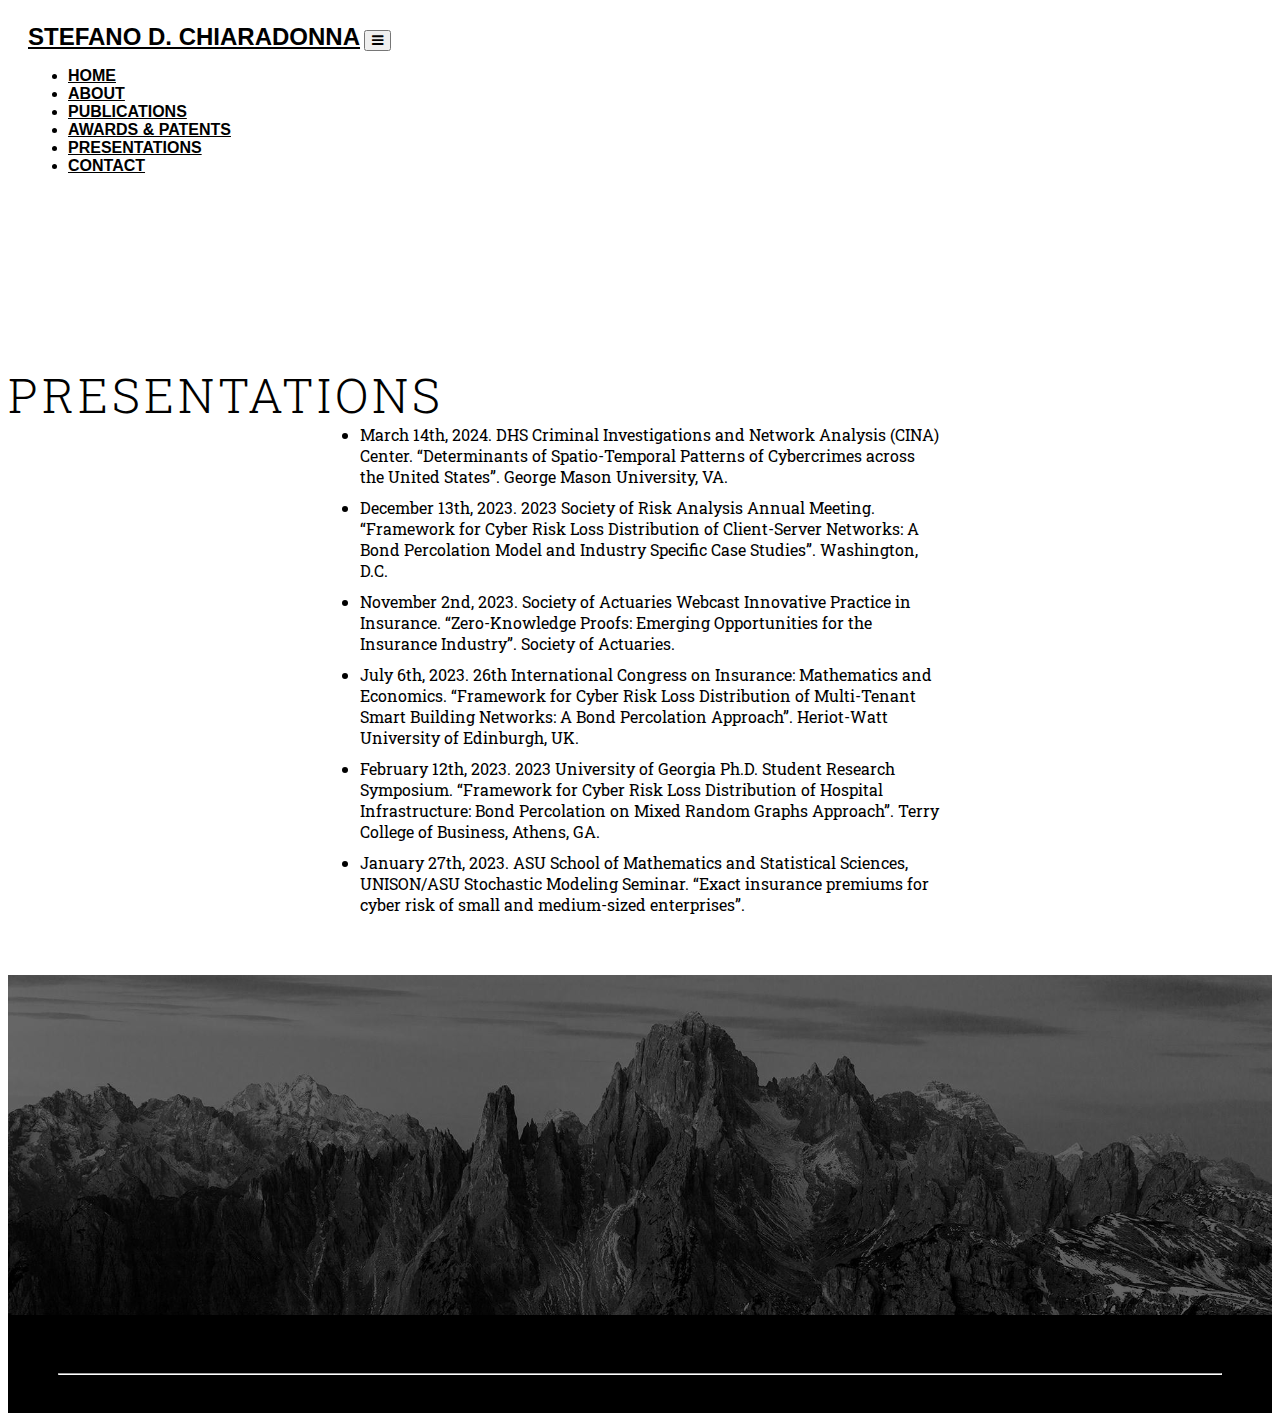
<file: present.html>
<!DOCTYPE html>
<html lang="en">

<head>
    <meta charset="UTF-8">
    <meta http-equiv="X-UA-Compatible" content="IE=edge">
    <meta name="viewport" content="width=device-width, initial-scale=1.0">
    <link rel="stylesheet" href="./css/style.css">
    <link rel="shortcut icon" href="./images/favicon-portfolio.png" type="image/x-icon">
    <link rel="stylesheet" href="https://cdnjs.cloudflare.com/ajax/libs/font-awesome/4.7.0/css/font-awesome.min.css">
    <link rel="stylesheet" href="https://cdn.jsdelivr.net/npm/bootstrap-icons@1.8.1/font/bootstrap-icons.css">
    <link href="https://cdn.jsdelivr.net/npm/bootstrap@5.1.3/dist/css/bootstrap.min.css" rel="stylesheet"
        integrity="sha384-1BmE4kWBq78iYhFldvKuhfTAU6auU8tT94WrHftjDbrCEXSU1oBoqyl2QvZ6jIW3" crossorigin="anonymous">
    <title>Presentations </title>
    <script src="https://cdn.jsdelivr.net/npm/bootstrap@5.1.3/dist/js/bootstrap.bundle.min.js"
        integrity="sha384-ka7Sk0Gln4gmtz2MlQnikT1wXgYsOg+OMhuP+IlRH9sENBO0LRn5q+8nbTov4+1p"
        crossorigin="anonymous"></script>
    <script src="https://cdn.jsdelivr.net/npm/@popperjs/core@2.10.2/dist/umd/popper.min.js"
        integrity="sha384-7+zCNj/IqJ95wo16oMtfsKbZ9ccEh31eOz1HGyDuCQ6wgnyJNSYdrPa03rtR1zdB"
        crossorigin="anonymous"></script>
    <script src="https://cdn.jsdelivr.net/npm/bootstrap@5.1.3/dist/js/bootstrap.min.js"
        integrity="sha384-QJHtvGhmr9XOIpI6YVutG+2QOK9T+ZnN4kzFN1RtK3zEFEIsxhlmWl5/YESvpZ13"
        crossorigin="anonymous"></script>
    <script src="https://code.jquery.com/jquery-3.4.1.slim.min.js"
        integrity="sha384-J6qa4849blE2+poT4WnyKhv5vZF5SrPo0iEjwBvKU7imGFAV0wwj1yYfoRSJoZ+n"
        crossorigin="anonymous"></script>
    <script src="https://cdn.jsdelivr.net/npm/popper.js@1.16.0/dist/umd/popper.min.js"
        integrity="sha384-Q6E9RHvbIyZFJoft+2mJbHaEWldlvI9IOYy5n3zV9zzTtmI3UksdQRVvoxMfooAo"
        crossorigin="anonymous"></script>
    <script src="https://stackpath.bootstrapcdn.com/bootstrap/4.4.1/js/bootstrap.min.js"
        integrity="sha384-wfSDF2E50Y2D1uUdj0O3uMBJnjuUD4Ih7YwaYd1iqfktj0Uod8GCExl3Og8ifwB6"
        crossorigin="anonymous"></script>
    <script src="js/nav.js"></script>
</head>

<body>
    <!-- Navbar Start -->
    <nav id="navbar" class="black navbar navbar-expand-lg fixed-top">
        <!-- Brand -->
        <a id="nav-logo" class="navbar-brand" href="home.html">Stefano D. Chiaradonna</a>

        <!-- Button collapsable -->
        <button class="navbar-toggler" id="nav-btn" type="button" data-toggle="collapse"
            data-target="#collapsibleNavbar">
            <span class="navbar-btn"><i class="fa fa-bars" aria-hidden="true"></i></span>
        </button>
        <!-- Links -->
        <div class="collapse navbar-collapse justify-content-end" id="collapsibleNavbar">
            <ul id="nav-ul" class="navbar-nav">
                <li class="nav-item navigation-list">
                    <a class="nav-link nav-custom-link" href="home.html">Home</a>
                </li>
                <li class="nav-item navigation-list">
                    <a class="nav-link nav-custom-link" href="about.html">About</a>
                </li>
                <li class="nav-item navigation-list">
                    <a class="nav-link nav-custom-link" href="pubs.html">Publications</a>
                </li>
                <li class="nav-item navigation-list">
                    <a class="nav-link nav-custom-link" href="awards.html">Awards & Patents</a>
                </li>
                <li class="nav-item navigation-list">
                    <a class="nav-link nav-custom-link" href="present.html">Presentations</a>
                </li>
                    <li class="nav-item navigation-list">
                    <a class="nav-link nav-custom-link" href="home.html#section-contact">Contact</a>
                </li>
            </ul>
        </div>
    </nav>
 <!-- Navbar End -->

    
    <main class="container-fluid main p-0">

<section class="container-fluid section-2">
    <div class="row">
        <div class="col">
            <div class="primary-heading text-center">
                Presentations <!-- <span class="fw-bold primary-heading-bold"> Work </span> -->
            </div>

            <!-- Properly left-aligned bullet points -->
            <div class="mt-3" style="max-width: 600px; margin: 0 auto;">
                <ul style="list-style-position: outside; text-align: left; margin: 0; padding-left: 20px;">
                    <li style="padding-bottom: 10px;"> March 14th, 2024. DHS Criminal Investigations and Network Analysis (CINA) Center. “Determinants of Spatio-Temporal Patterns of Cybercrimes across the United States”. George Mason University, VA.   </li>
                    
                    <li style="padding-bottom: 10px;"> December 13th, 2023. 2023 Society of Risk Analysis Annual Meeting. “Framework for Cyber Risk Loss Distribution of Client-Server Networks: A Bond Percolation Model and Industry Specific Case Studies”. Washington, D.C. </li>
                     
                    <li style="padding-bottom: 10px;"> November 2nd, 2023. Society of Actuaries Webcast Innovative Practice in Insurance. “Zero-Knowledge Proofs: Emerging Opportunities for the Insurance Industry”. Society of Actuaries. </li>
                    <li style="padding-bottom: 10px;">  July 6th, 2023. 26th International Congress on Insurance: Mathematics and Economics. “Framework for Cyber Risk Loss Distribution of Multi-Tenant Smart Building Networks: A Bond Percolation Approach”. Heriot-Watt University of Edinburgh, UK.  </li>
                    <li style="padding-bottom: 10px;"> February 12th, 2023. 2023 University of Georgia Ph.D. Student Research Symposium. “Framework for Cyber Risk Loss Distribution of Hospital Infrastructure: Bond Percolation on Mixed Random Graphs Approach”. Terry College of Business, Athens, GA.   </li>
                    <li style="padding-bottom: 10px;"> January 27th, 2023. ASU School of Mathematics and Statistical Sciences, UNISON/ASU Stochastic Modeling Seminar. “Exact insurance premiums for cyber risk of small and medium-sized enterprises”.  </li>
                </ul>
            </div>
        </div>
    </div>
</section>



        <!-- SECTION NO 7 -->
        <section class="container-fluid section-7">
            <div class="row section-7-inner mx-auto text-center">
                <div class="col">
                </div>
            </div>
        </section> 

        <!-- SECTION NO 8 -->
        <footer class="container-fluid footer">
            <div class="row section-footer-inner mx-auto">
                <div class="col-sm-4">
                    <div class="footer-headline">
                         <!--  Headline -->
                    </div>
                    <div class="footer-text">
                       <!--  Sample text--> 
                    </div>
                </div>
                <div class="col-sm-4 mt-5 mt-sm-0">
                    <div class="footer-headline">
                         <!--  Headline -->
                    </div>
                    <div class="footer-text">
                         <!--  Sample text -->
                    </div>
                </div>
                <div class="col-sm-4 mt-5 mt-sm-0">
                    <div class="footer-headline">
                         <!--  Headline -->
                    </div>
                    <div class="footer-text">
                         <!--  Sample text -->
                    </div>
                </div>
            </div>

            <!-- Divider -->
            <hr style="border-bottom: 1px solid #FFFFFF;">

            <div class="row section-footer-inner">
                <div class="col">
                    <div class="footer-copyright text-center mt-2">
                        <!--Footer Text -->
                    </div>
                </div>
            </div>
        </footer>
    </main>
</body>

</html>
</file>
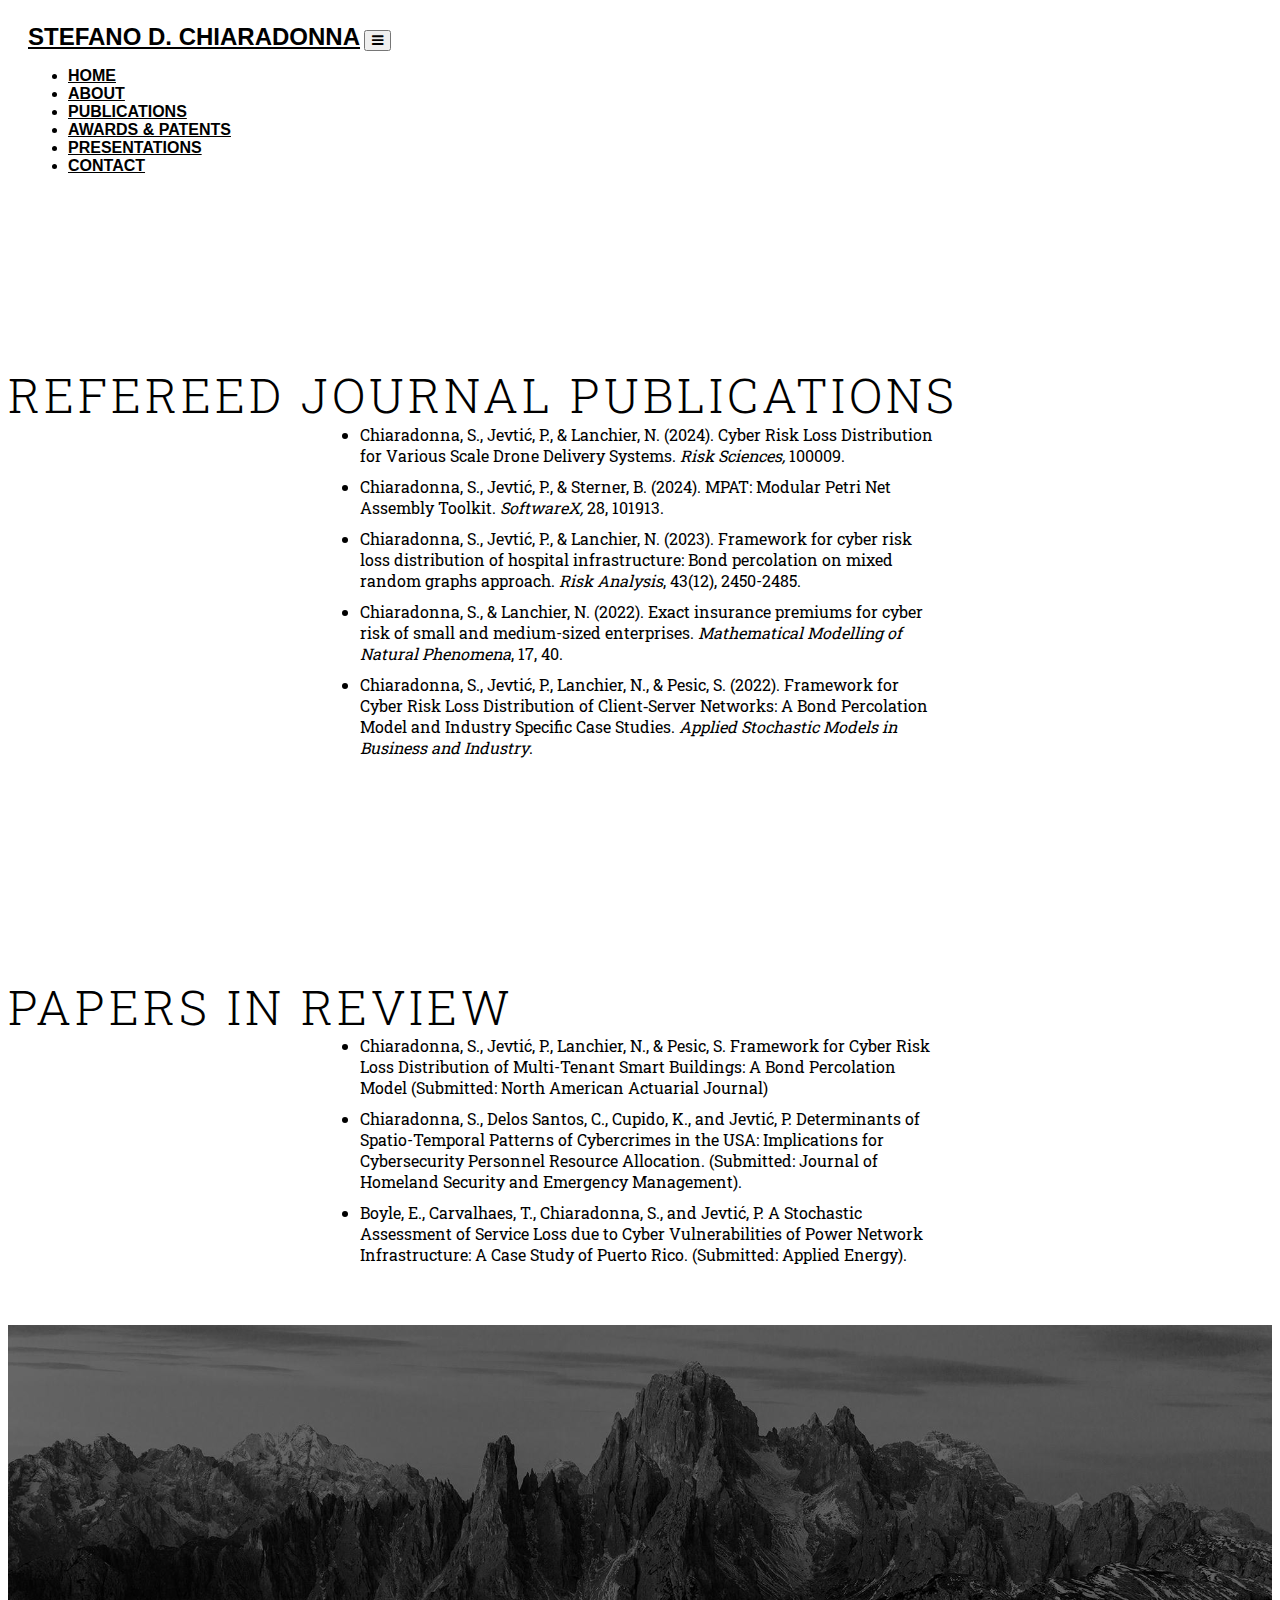
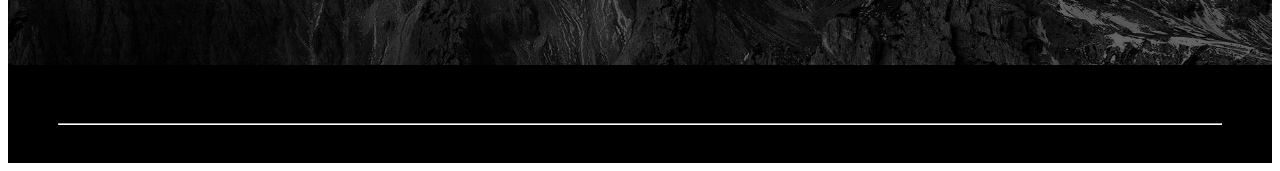
<file: pubs.html>
<!DOCTYPE html>
<html lang="en">

<head>
    <meta charset="UTF-8">
    <meta http-equiv="X-UA-Compatible" content="IE=edge">
    <meta name="viewport" content="width=device-width, initial-scale=1.0">
    <link rel="stylesheet" href="./css/style.css">
    <link rel="shortcut icon" href="./images/favicon-portfolio.png" type="image/x-icon">
    <link rel="stylesheet" href="https://cdnjs.cloudflare.com/ajax/libs/font-awesome/4.7.0/css/font-awesome.min.css">
    <link rel="stylesheet" href="https://cdn.jsdelivr.net/npm/bootstrap-icons@1.8.1/font/bootstrap-icons.css">
    <link href="https://cdn.jsdelivr.net/npm/bootstrap@5.1.3/dist/css/bootstrap.min.css" rel="stylesheet"
        integrity="sha384-1BmE4kWBq78iYhFldvKuhfTAU6auU8tT94WrHftjDbrCEXSU1oBoqyl2QvZ6jIW3" crossorigin="anonymous">
    <title>Publications </title>
    <script src="https://cdn.jsdelivr.net/npm/bootstrap@5.1.3/dist/js/bootstrap.bundle.min.js"
        integrity="sha384-ka7Sk0Gln4gmtz2MlQnikT1wXgYsOg+OMhuP+IlRH9sENBO0LRn5q+8nbTov4+1p"
        crossorigin="anonymous"></script>
    <script src="https://cdn.jsdelivr.net/npm/@popperjs/core@2.10.2/dist/umd/popper.min.js"
        integrity="sha384-7+zCNj/IqJ95wo16oMtfsKbZ9ccEh31eOz1HGyDuCQ6wgnyJNSYdrPa03rtR1zdB"
        crossorigin="anonymous"></script>
    <script src="https://cdn.jsdelivr.net/npm/bootstrap@5.1.3/dist/js/bootstrap.min.js"
        integrity="sha384-QJHtvGhmr9XOIpI6YVutG+2QOK9T+ZnN4kzFN1RtK3zEFEIsxhlmWl5/YESvpZ13"
        crossorigin="anonymous"></script>
    <script src="https://code.jquery.com/jquery-3.4.1.slim.min.js"
        integrity="sha384-J6qa4849blE2+poT4WnyKhv5vZF5SrPo0iEjwBvKU7imGFAV0wwj1yYfoRSJoZ+n"
        crossorigin="anonymous"></script>
    <script src="https://cdn.jsdelivr.net/npm/popper.js@1.16.0/dist/umd/popper.min.js"
        integrity="sha384-Q6E9RHvbIyZFJoft+2mJbHaEWldlvI9IOYy5n3zV9zzTtmI3UksdQRVvoxMfooAo"
        crossorigin="anonymous"></script>
    <script src="https://stackpath.bootstrapcdn.com/bootstrap/4.4.1/js/bootstrap.min.js"
        integrity="sha384-wfSDF2E50Y2D1uUdj0O3uMBJnjuUD4Ih7YwaYd1iqfktj0Uod8GCExl3Og8ifwB6"
        crossorigin="anonymous"></script>
    <script src="js/nav.js"></script>
</head>

<body>
    <!-- Navbar Start -->
    <nav id="navbar" class="black navbar navbar-expand-lg fixed-top">
        <!-- Brand -->
        <a id="nav-logo" class="navbar-brand" href="home.html">Stefano D. Chiaradonna</a>

        <!-- Button collapsable -->
        <button class="navbar-toggler" id="nav-btn" type="button" data-toggle="collapse"
            data-target="#collapsibleNavbar">
            <span class="navbar-btn"><i class="fa fa-bars" aria-hidden="true"></i></span>
        </button>
        <!-- Links -->
        <div class="collapse navbar-collapse justify-content-end" id="collapsibleNavbar">
            <ul id="nav-ul" class="navbar-nav">
                <li class="nav-item navigation-list">
                    <a class="nav-link nav-custom-link" href="home.html">Home</a>
                </li>
                <li class="nav-item navigation-list">
                    <a class="nav-link nav-custom-link" href="about.html">About</a>
                </li>
                <li class="nav-item navigation-list">
                    <a class="nav-link nav-custom-link" href="pubs.html">Publications</a>
                </li>
                <li class="nav-item navigation-list">
                    <a class="nav-link nav-custom-link" href="awards.html">Awards & Patents</a>
                </li>
                <li class="nav-item navigation-list">
                    <a class="nav-link nav-custom-link" href="present.html">Presentations</a>
                </li>
                    <li class="nav-item navigation-list">
                    <a class="nav-link nav-custom-link" href="home.html#section-contact">Contact</a>
                </li>
            </ul>
        </div>
    </nav>
 <!-- Navbar End -->

    
    <main class="container-fluid main p-0">

<section class="container-fluid section-2">
    <div class="row">
        <div class="col">
            <div class="primary-heading text-center">
                Refereed Journal Publications <!-- <span class="fw-bold primary-heading-bold"> Work </span> -->
            </div>

            <!-- Properly left-aligned bullet points -->
            <div class="mt-3" style="max-width: 600px; margin: 0 auto;">
                <ul style="list-style-position: outside; text-align: left; margin: 0; padding-left: 20px;">
                    <li style="padding-bottom: 10px;"> Chiaradonna, S., Jevtić, P., & Lanchier, N. (2024). Cyber Risk Loss Distribution for Various Scale Drone Delivery Systems. <i>Risk Sciences,</i> 100009. </li>
                    
                    <li style="padding-bottom: 10px;"> Chiaradonna, S., Jevtić, P., & Sterner, B. (2024). MPAT: Modular Petri Net Assembly Toolkit. <i>SoftwareX,</i> 28, 101913. </li>

                    <li style="padding-bottom: 10px;"> Chiaradonna, S., Jevtić, P., & Lanchier, N. (2023). Framework for cyber risk loss distribution of hospital infrastructure: Bond percolation on mixed random graphs approach. <i>Risk Analysis</i>, 43(12), 2450-2485.  </li>
                    
                    <li style="padding-bottom: 10px;"> Chiaradonna, S., & Lanchier, N. (2022). Exact insurance premiums for cyber risk of small and medium-sized enterprises. <i>Mathematical Modelling of Natural Phenomena</i>, 17, 40. </li>
                     
                    <li style="padding-bottom: 10px;"> Chiaradonna, S., Jevtić, P., Lanchier, N., & Pesic, S. (2022). Framework for Cyber Risk Loss Distribution of Client‐Server Networks: A Bond Percolation Model and Industry Specific Case Studies.<i> Applied Stochastic Models in Business and Industry</i>. </li>

                </ul>
            </div>
        </div>
    </div>
</section>


<section class="container-fluid section-2">
    <div class="row">
        <div class="col">
            <div class="primary-heading text-center">
                Papers in Review <!-- <span class="fw-bold primary-heading-bold"> Work </span> -->
            </div>

            <!-- Properly left-aligned bullet points -->
            <div class="mt-3" style="max-width: 600px; margin: 0 auto;">
                <ul style="list-style-position: outside; text-align: left; margin: 0; padding-left: 20px;">
                    <li style="padding-bottom: 10px;"> Chiaradonna, S., Jevtić, P.,  Lanchier, N., & Pesic, S. Framework for Cyber Risk Loss Distribution of Multi-Tenant Smart Buildings: A Bond Percolation Model (Submitted: North American Actuarial Journal)  </li>
                    <li style="padding-bottom: 10px;"> Chiaradonna, S., Delos Santos, C., Cupido, K., and Jevtić, P. Determinants of Spatio-Temporal Patterns of Cybercrimes in the USA: Implications for Cybersecurity Personnel Resource Allocation. (Submitted: Journal of Homeland Security and Emergency Management).  </li>
                    <li style="padding-bottom: 10px;"> Boyle, E., Carvalhaes, T., Chiaradonna, S., and Jevtić, P. A Stochastic Assessment of Service Loss due to Cyber Vulnerabilities of Power Network Infrastructure: A Case Study of Puerto Rico. (Submitted: Applied Energy).  </li>

                </ul>
            </div>
        </div>
    </div>
</section>




        <!-- SECTION NO 7 -->
        <section class="container-fluid section-7">
            <div class="row section-7-inner mx-auto text-center">
                <div class="col">
                </div>
            </div>
        </section> 

        <!-- SECTION NO 8 -->
        <footer class="container-fluid footer">
            <div class="row section-footer-inner mx-auto">
                <div class="col-sm-4">
                    <div class="footer-headline">
                         <!--  Headline -->
                    </div>
                    <div class="footer-text">
                       <!--  Sample text--> 
                    </div>
                </div>
                <div class="col-sm-4 mt-5 mt-sm-0">
                    <div class="footer-headline">
                         <!--  Headline -->
                    </div>
                    <div class="footer-text">
                         <!--  Sample text -->
                    </div>
                </div>
                <div class="col-sm-4 mt-5 mt-sm-0">
                    <div class="footer-headline">
                         <!--  Headline -->
                    </div>
                    <div class="footer-text">
                         <!--  Sample text -->
                    </div>
                </div>
            </div>

            <!-- Divider -->
            <hr style="border-bottom: 1px solid #FFFFFF;">

            <div class="row section-footer-inner">
                <div class="col">
                    <div class="footer-copyright text-center mt-2">
                        <!--Footer Text -->
                    </div>
                </div>
            </div>
        </footer>
    </main>
</body>

</html>
</file>
<file: css/style.css>
@import url('https://fonts.googleapis.com/css2?family=Roboto+Slab:wght@100;200;300;400;500;600;700;900&display=swap');

/* NAVBAR */

#navbar {
    font-family: Roboto, sans-serif;
    background-size: cover;
    background-color: rgba(255, 255, 255, 0.8);
    padding: 15px 20px;
    transition: all 0.5s ease;
}

#nav-logo {
    font-size: 24px;
    color: #000000;
    text-transform: uppercase;
    font-weight: bolder;
}

.sticky {
    background-color: rgba(0, 0, 0, 0.8) !important;
    padding: 8px 20px !important;
}

.nav-custom-link {
    font-weight: bold;
    color: #000000 !important;
    text-transform: uppercase;
}

.nav-custom-link:hover {
    color: #FFFFFF !important;
    background-color: #000000;
}

.color-white {
    color: #FFFFFF !important;
}

.nav-btn-icon {
    color: #FFFFFF;
}

@media (max-width: 426px) {
    #navbar {
        padding: 5px 10px;
    }

    #nav-logo {
        font-size: 20px;
    }

    .sticky {
        padding: 2px 10px !important;
    }
}

/* MAIN */

.main {
    font-family: 'Roboto Slab', serif;
    background-color: #FFFFFF;
    font-size: 16px;
}

/* SECTION NO 1 */

.section-1 {
    background-color: #F2F2F2;
    height: 450px;
    padding: 0px;
}

.section-1-inner-col {
    position: relative;
}

.image-frame {
    width: 380px;
    height: 380px;
    background-image: url(../images/schiarad_1.png);
    background-position: center;
    background-size: cover;
    border: 8px solid #FFFFFF;
    border-radius: 50%;
    position: absolute;
    top: 110px;
    left: 50%;
    transform: translateX(-50%);
}

@media (max-width: 768px) {
    .section-1 {
        height: 390px;
    }

    .image-frame {
        width: 300px;
        height: 300px;
        border: 6px solid #FFFFFF;
    }
}

@media (max-width: 426px) {
    .section-1 {
        height: 230px;
    }

    .image-frame {
        width: 200px;
        height: 200px;
        top: 40px;
        border: 5px solid #FFFFFF;
    }
}

@media (max-width: 320px) {
    .section-1 {
        height: 190px;
    }

    .image-frame {
        width: 150px;
        height: 150px;
        border: 3px solid #FFFFFF;
    }
}

/* SECTION NO 2 */

.section-2 {
    margin: 60px 0 0 0;
    padding: 100px 0px 50px 0px;
    font-family: 'Roboto Slab', serif;
}

.primary-heading {
    font-size: 48px;
    font-weight: 300;
    letter-spacing: 4px;
    text-transform: uppercase;
    line-height: 1.2;
}

.primary-heading-bold {
    display: block;
}

.paragraph {
    width: 50%;
    font-size: 18px;
}

.section-2-button {
    color: #000000;
    font-size: 20px;
    text-transform: uppercase;
    text-decoration: none;
    margin-top: 50px;
}

.section-2-button:hover {
    text-decoration: 3px solid underline !important;
    color: #000000;
}

@media (max-width: 768px) {
    .section-2 {
        margin-top: 0px;
    }

    .primary-heading {
        font-size: 42px;
    }

    .paragraph {
        width: 75%;
        font-size: 16px;
    }

    .section-2-button {
        margin-top: 20px;
    }

    .section-2-button {
        text-decoration: underline;
    }
}

@media (max-width: 426px) {
    .section-2 {
        padding: 80px 0px 50px 0px;
    }

    .primary-heading {
        font-size: 32px;
    }

    .paragraph {
        width: 90%;
        font-size: 14px;
    }

    .section-2-button {
        font-size: 14px;
    }
}

@media (max-width: 320px) {
    .section-2 {
        padding: 80px 0px 20px 0px;
    }

    .primary-heading {
        font-size: 24px;
    }

    .paragraph {
        width: 95%;
        font-size: 12px;
    }

    .section-2-button {
        font-size: 12px;
    }
}

/* SECTION NO 3 */

.section-3 {
    font-family: 'Roboto Slab', serif;
    padding: 50px 0px 50px 0px;
    position: relative;
}

.section-3-inner-col-left,
.section-3-inner-col-right {
    z-index: 1;
}

.section-3-heading {
    text-transform: none;
    letter-spacing: normal;
    font-size: 68px;
}

.sec3-images {
    box-shadow: 4px 8px 8px 2px rgba(0, 0, 0, 0.2);
}

.section-3-image-left {
    margin-top: 60px;
}

.sec3-img-left,
.sec3-img-right {
    width: 550px;
}

.section-3-button-right {
    margin-top: 40px;
}

.sec3-btn-right {
    font-family: Roboto, sans-serif;
    padding: 10px 30px;
    border: 1px solid #000000;
    color: #000000;
    letter-spacing: 2px;
    box-shadow: 3px 4px 2px rgba(0, 0, 0, 0.2);
    background-color: transparent;
    transition: all 0.5s ease;
}

.sec3-btn-right:hover {
    color: #FFFFFF;
    background-color: #000000;
    transform: translateY(-5px);
}

.sec3-btn-right:active {
    transform: translateY(0px);
}

.background-section-3 {
    height: 300px;
    width: 100%;
    background-color: #E5E5E5;
    position: absolute;
    left: 0;
    margin-top: -180px;
}

@media (max-width: 768px) {
    .section-3-heading {
        font-size: 48px;
    }
}

@media (max-width: 426px) {
    .section-3 {
        padding: 10px 0px;
    }

    .section-3-heading {
        font-size: 32px;
    }

    .section-3-inner {
        padding: 0px 20px;
    }

    .section-3-image-left {
        margin-top: 30px;
    }

    .sec3-btn-right {
        padding: 5px 18px;
        letter-spacing: 1px;
        font-size: 12px;
    }

    .background-section-3 {
        height: 230px;
        width: 100%;
    }
}

@media (max-width: 320px) {
    .section-3-heading {
        font-size: 24px;
    }

    .section-3-button-right {
        margin-top: 30px;
    }

    .sec3-btn-right {
        padding: 5px 15px;
        font-size: 10px;
    }

    .background-section-3 {
        height: 200px;
        width: 100%;
    }
}

/*  SECTION NO 4 */

.section-4 {
    padding: 200px 0px 150px 0px;
}

.section-4-left {
    font-size: 110px;
    line-height: 1.1;
    color: #000000;
}

.section-4-heading,
.section-4-heading-bold {
    display: block;
}

.text__light {
    font-weight: 300;
}

.section-4-right {
    padding-right: 20%;
}

.sec4-blank {
    height: 90px;
}

.sec4-text {
    font-size: 18px;
}

@media (max-width: 991px) {
    .sec4-blank {
        height: 50px;
    }

    .section-4-right {
        padding: 0px 20px;
    }
}

.section-4-button {
    margin-top: 40px;
}

.sec4-btn {
    font-family: Roboto, sans-serif;
    color: #FFFFFF;
    background-color: #000000;
    letter-spacing: 2px;
    border: none;
    padding: 10px 30px;
    box-shadow: 3px 4px 2px rgba(0, 0, 0, 0.2);
    transition: all 0.5s ease;
}

.sec4-btn:hover {
    border: 1px solid #000000;
    color: #000000;
    background-color: #FFFFFF;
    transform: translateY(-5px);
}

.sec4-btn:active {
    transform: translateY(0px);
}

@media (max-width: 768px) {
    .section-4 {
        padding: 150px 0px 100px 0px;
    }

    .section-4-left {
        font-size: 60px;
    }

    .section-4-heading {
        display: inline-block;
    }

    .sec4-text {
        font-size: 16px;
    }
}

@media (max-width: 426px) {
    .section-4 {
        padding: 80px 0px 50px 0px;
    }

    .section-4-left {
        font-size: 32px;
    }

    .section-4-heading-bold {
        display: inline-block;
    }

    .sec4-blank {
        height: 20px;
    }

    .sec4-text {
        font-size: 14px;
    }

    .section-4-button {
        margin-top: 20px;
    }

    .sec4-btn {
        padding: 5px 18px;
        letter-spacing: 1px;
        font-size: 12px;
    }
}

@media (max-width: 320px) {
    .section-4 {
        padding: 50px 0px;
    }

    .section-4-left {
        font-size: 24px;
    }

    .section-4-heading-bold {
        display: inline-block;
    }

    .sec4-blank {
        height: 20px;
    }

    .sec4-text {
        font-size: 12px;
    }

    .sec4-btn {
        padding: 5px 15px;
        font-size: 10px;
    }
}

/* Divider */

.bold-line {
    border-bottom: 6px solid #454545;
    width: 60%;
    margin: 30px auto 30px auto;
}

@media (max-width: 768px) {
    .bold-line {
        border-bottom: 5px solid #454545;
        margin: 0px auto;
        width: 80%;
    }
}

@media (max-width: 426px) {
    .bold-line {
        border-bottom: 3px solid #454545;
    }
}

@media (max-width: 320px) {
    .bold-line {
        border-bottom: 2px solid #454545;
    }
}

/* SECTION NO 5 */

.section-5 {
    padding: 50px 0px 50px 0px;
}

.section-5-text {
    font-family: 'PT Sans', sans-serif;
    font-size: 42px;
    font-weight: 300;
    line-height: 1.6;
    color: #000000;
    width: 50%;
}

@keyframes changing-colors {
    0% {
        color: #FED85F;
    }

    100% {
        color: #000000;
    }
}

.section-5-icon {
    margin-top: 30px;
}

.sec5-icon {
    font-size: 100px;
    animation: changing-colors 2s infinite;
}

.sec5-portfolio-head {
    font-size: 24px;
    text-transform: uppercase;
    font-weight: bold;
}

.work-gallery-row {
    padding: 0px 20px 0px 20px;
}

@media (max-width: 1024px) {
    .section-5-text {
        width: 75%;
    }
}

@media (max-width: 768px) {
    .section-5-text {
        font-size: 32px;
    }

    .sec5-icon {
        font-size: 70px;
    }
}

@media (max-width: 426px) {
    .section-5-text {
        font-size: 28px;
        line-height: 1.5;
        width: 90%;
    }

    .section-5-icon {
        margin: 10px 0px 10px 0px;
    }

    .sec5-icon {
        font-size: 50px;
    }

    .sec5-portfolio-head {
        font-size: 18px;
    }
}

@media (max-width: 320px) {
    .section-5 {
        padding: 30px 0px;
    }

    .section-5-text {
        font-size: 24px;
        line-height: 1.4;
        width: 95%;
    }

    .sec5-icon {
        font-size: 40px;
    }

    .sec5-portfolio-head {
        font-size: 14px;
    }

    .work-gallery-row {
        padding: 0px 10px 0px 10px;
    }
}

/* Masonry Grid */

.masonry {
    display: grid;
    grid-template-columns: repeat(4, 1fr);
    column-gap: 30px;
    row-gap: 10px;
}

@media (max-width: 1440px) {
    .masonry {
        grid-template-columns: repeat(3, 1fr);
    }
}

@media (max-width: 1200px) {
    .masonry {
        grid-template-columns: repeat(3, 1fr);
    }
}

@media (max-width: 992px) {
    .masonry {
        grid-template-columns: repeat(2, 1fr);
    }
}

@media (max-width: 768px) {
    .masonry {
        grid-template-columns: repeat(1, 1fr);
    }
}

.masonry .grid {
    display: inline-block;
    margin-bottom: 16px;
    position: relative;
}

.masonry .grid:before {
    border-radius: 5px;
    content: "";
    position: absolute;
    top: 0;
    right: 0;
    bottom: 0;
    left: 0;
    background-color: rgba(0, 0, 0, 0.2);
    transition: all 0.4s ease-in-out;
}

.masonry .grid:hover::before {
    background-color: rgba(0, 0, 0, 0.5);
}

.masonry .grid:hover {
    box-shadow: 0px 0px 10px rgba(0, 0, 0, 0.2);
    transform: scale(1.04);
    transition: all 0.1s ease-in-out;
}

.masonry .grid img {
    width: 100%;
    border-radius: 5px;
}

.masonry .grid__title {
    font-size: 28px;
    font-weight: bold;
    margin: 0px 0px 10px 0px;
}

.masonry .grid__author {
    font-size: 14px;
    font-weight: 300;
}

.masonry .grid__link {
    position: absolute;
    left: 0;
    right: 0;
    top: 0;
    bottom: 0;
}

.masonry .grid__body {
    position: absolute;
    left: 0;
    right: 0;
    top: 0;
    bottom: 0;
    padding: 30px 30px;
    color: #fff;
    display: flex;
    flex-direction: column;
}

.masonry .grid__tag {
    background-color: rgba(255, 255, 255, 0.8);
    color: #333;
    border-radius: 5px;
    padding: 4px 10px;
    margin-bottom: 5px;
}

.mt-auto {
    margin-top: auto;
}

.sec5-btn {
    font-family: Roboto, sans-serif;
    color: #FFFFFF;
    background-color: #000000;
    letter-spacing: 2px;
    padding: 10px 30px;
    border: none;
    box-shadow: 3px 4px 2px rgba(0, 0, 0, 0.2);
    transition: all 0.5s ease;
}

.sec5-btn:hover {
    color: #000000;
    background-color: #FFFFFF;
    box-shadow: 0px 0px 10px rgba(0, 0, 0, 0.4);
    transform: translateY(-5px);
}

.sec5-btn:active {
    transform: translateY(0px);
}

@media (max-width: 426px) {
    .sec5-btn {
        padding: 5px 18px;
        letter-spacing: 1px;
        font-size: 12px;
    }
}

@media (max-width: 320px) {
    .masonry .grid__body {
        padding: 20px 20px;
    }

    .masonry .grid__tag {
        font-size: 12px;
    }
}

@media (max-width: 320px) {
    .sec5-btn {
        padding: 5px 15px;
        font-size: 10px;
    }
}

/* SECTION NO 6 */

.section-6 {
    padding: 70px 0px 100px 0px;
}

.section-6-inner {
    width: 90%;
    color: #000000;
}

.section-6-heading {
    font-size: 36px;
    font-weight: 300;
    line-height: 1.2;
}

.section-6-para {
    font-size: 16px;
    line-height: 1.8;
    margin-top: 30px;
}

.sec6-image {
    border-radius: 5px;
    box-shadow: 5px 10px 15px rgba(0, 0, 0, 0.5);
    transition: all 0.2s ease-in-out;
}

.sec6-image:hover {
    transform: scale(1.02);
}

.section-6-button {
    margin-top: 40px;
}

.sec6-btn {
    font-family: Roboto, sans-serif;
    color: #000000;
    letter-spacing: 2px;
    cursor: pointer;
}

.sec6-btn:hover {
    color: #000000;
    text-decoration: none;
}

.sec6-btn-see-all {
    font-family: Roboto, sans-serif;
    color: #FFFFFF;
    background-color: #000000;
    letter-spacing: 2px;
    padding: 10px 50px;
    margin-top: 40px;
    border: none;
    box-shadow: 3px 4px 2px rgba(0, 0, 0, 0.2);
    transition: all 0.5s ease;
}

.sec6-btn-see-all:hover {
    color: #000000;
    background-color: #FFFFFF;
    box-shadow: 0px 0px 10px rgba(0, 0, 0, 0.4);
    transform: translateY(-5px);
}

.sec6-btn-see-all:active {
    transform: translateY(0px);
}

@media (max-width: 426px) {
    .section-6 {
        padding: 30px 0px 60px 0px;
    }

    .section-6-inner {
        width: 95%;
    }

    .section-6-heading {
        font-size: 28px;
    }

    .section-6-para {
        font-size: 14px;
        margin-top: 16px;
    }

    .section-6-button {
        margin-top: 25px;
    }

    .sec6-btn {
        font-size: 12px;
    }

    .sec6-btn-see-all {
        font-size: 12px;
        margin-top: 10px;
        padding: 5px 20px;
    }
}

@media (max-width: 320px) {
    .section-6 {
        padding: 10px 0px 40px 0px;
    }

    .section-6-heading {
        font-size: 23px;
    }

    .section-6-para {
        font-size: 12px;
    }

    .section-6-button {
        margin-top: 20px;
    }

    .sec6-btn {
        font-size: 10px;
    }

    .sec6-btn-see-all {
        font-size: 10px;
        margin-top: 0px;
        padding: 5px 15px;
    }
}

/* CONTACT */

.contact-heading {
    font-size: 62px;
    font-weight: bold;
}

.contact-para {
    font-size: 18px;
    letter-spacing: 4px;
    margin-top: 10px;
}

.card-row-1,
.card-row-2 {
    padding: 30px 50px;
}

.custom-card {
    padding: 0px 15px;
    border: none !important;
    box-shadow: 0px 8px 16px rgba(0, 0, 0, 0.2);
}

.card-body {
    padding: 30px 0px !important;
}

.card-circle {
    width: 100px;
    height: 100px;
    background-color: #3E64FF;
    border-radius: 50%;
    margin: 10px auto;
    position: relative;
}

.card-circle-icon {
    font-size: 34px;
    color: #FFFFFF;
    position: absolute;
    top: 50%;
    left: 50%;
    transform: translate(-50%, -50%);
}

.card-heading {
    font-weight: bold;
    font-size: 20px;
}

.card-para {
    color: #666666;
    margin: 15px auto 0px auto;
}

.card-link {
    text-decoration: none;
}

.contact-image {
    background-image: linear-gradient(to bottom right, rgba(0, 0, 0, 0.2), rgba(0, 0, 0, 0.3)),
        url(../images/Contact-image-1.jpg);
    background-position: center;
    background-size: cover;
}

.contact-form-div {
    background-color: #F8F9FA;
    padding: 50px !important;
    font-family: Roboto, sans-serif;
}

#custom-input1,
#custom-input2,
#custom-input3 {
    color: #666666;
    letter-spacing: 2px;
    padding: 12px 15px;
}

#custom-textarea {
    color: #666666;
    letter-spacing: 2px;
    padding: 12px 0px 0px 15px;
}

#contact-custom-button {
    background-color: #3E64FF;
    color: #FFFFFF;
    padding: 16px 60px;
    border-radius: 50px;
}

@media (max-width: 600px) {
    .contact-heading {
        font-size: 48px;
    }

    .contact-para {
        font-size: 14px;
        margin-top: 6px;
    }

    .card-row-2 {
        padding: 20px 15px;
    }

    .contact-form-div {
        padding: 20px !important;
    }

    #contact-custom-button {
        padding: 8px 30px;
    }

    .form-button {
        text-align: center;
    }
}

@media (max-width: 426px) {
    .contact-heading {
        font-size: 32px;
    }

    .contact-para {
        font-size: 12px;
        letter-spacing: 2;
    }

    .card-row-1,
    .card-row-2 {
        padding: 20px 15px;
    }

    #custom-input1,
    #custom-input2,
    #custom-input3 {
        font-size: 12px;
        padding: 8px 12px;
    }

    #custom-textarea {
        font-size: 12px;
        padding: 8px 0px 0px 12px;
    }

    #contact-custom-button {
        font-size: 12px;
        padding: 8px 20px;
    }
}

/* SECTION NO 7 */

.section-7 {
    padding: 170px 0px 170px 0px;
    background-image: url(../images/footer-img.jpg);
    background-position: top;
    background-size: cover;
    position: relative;
}

.section-7::before {
    content: '';
    position: absolute;
    top: 0;
    left: 0;
    bottom: 0;
    right: 0;
    background-color: rgba(0, 0, 0, 0.6);
}

.section-7-inner {
    position: absolute;
    top: 0;
    right: 0;
    bottom: 0;
    left: 0;
    width: 65%;
    padding-top: 100px;
}

.section-7-text {
    font-size: 24px;
    font-family: Roboto, sans-serif;
    font-weight: 400;
    line-height: 1.6;
    color: #FFFFFF;
}

.section-7-icons {
    font-size: 42px;
    margin-top: 30px;
}

.social-icons {
    color: #000000;
}

.social-icons:hover {
    color: #C5C5C5;
}

.social-icons:not(:last-child) {
    margin-right: 20px;
}

@media (max-width: 768px) {
    .section-7-inner {
        width: 75%;
    }

    .section-7-text {
        font-size: 20px;
    }

    .section-7-icons {
        font-size: 32px;
    }
}

@media (max-width: 426px) {
    .section-7 {
        padding: 140px 0px 140px 0px;
    }

    .section-7-inner {
        width: 85%;
        padding-top: 70px;
    }

    .section-7-text {
        font-size: 16px;
    }

    .section-7-icons {
        font-size: 22px;
        margin-top: 20px;
    }
}

@media (max-width: 320px) {
    .section-7 {
        padding: 130px 0px;
    }

    .section-7-inner {
        width: 90%;
        padding-top: 60px;
    }
}

/* FOOTER */

.footer {
    padding: 50px 50px 30px 50px !important;
    background-color: #000000;
}

.section-footer-inner {
    color: #FFFFFF;
}

@media (max-width: 426px) {
    .footer {
        padding: 30px 30px 20px 30px !important;
    }

    .footer-text {
        font-size: 12px;
    }
}
</file>
